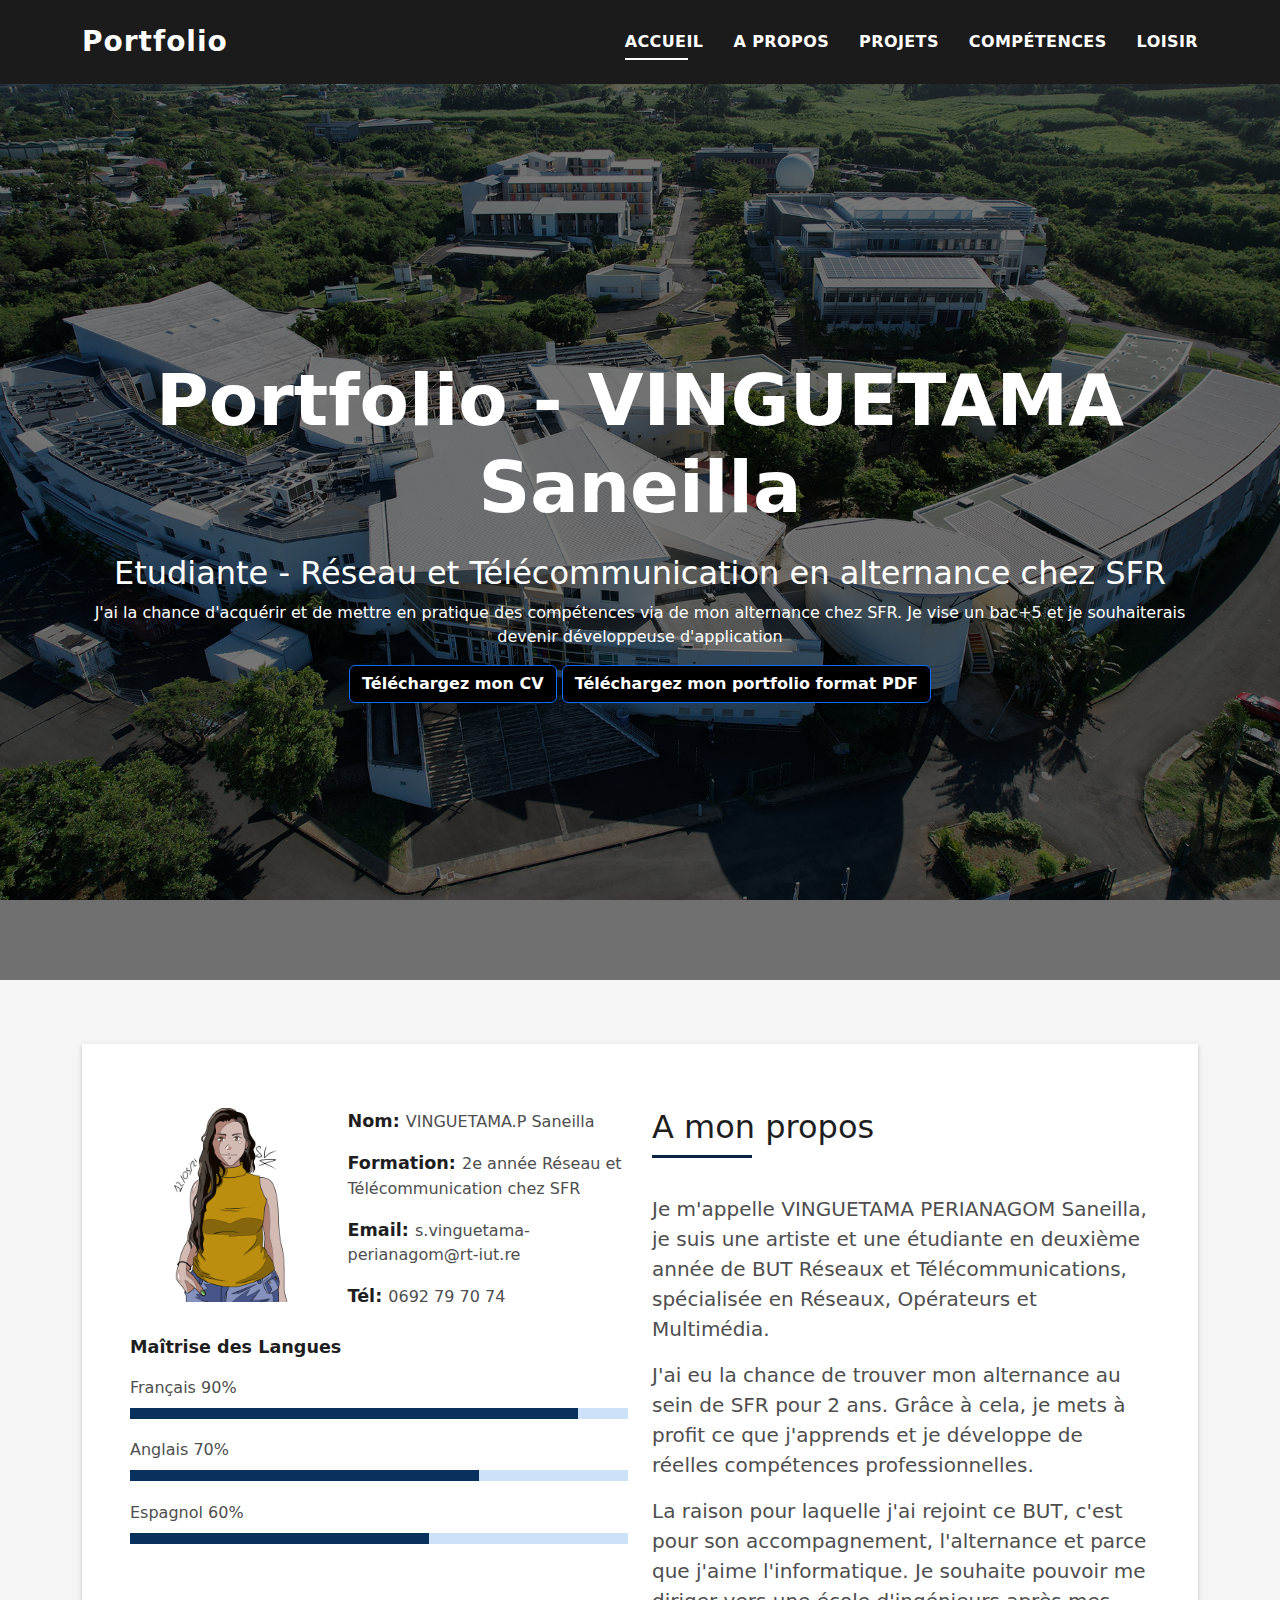
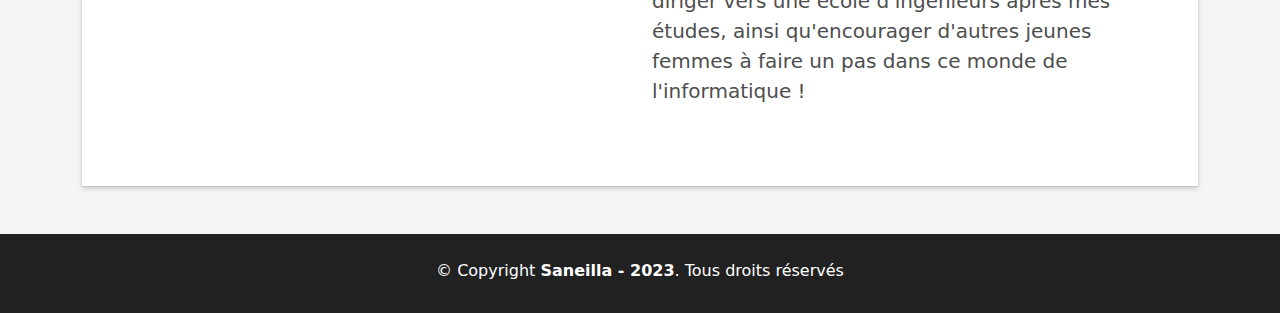
<file: index.html>
<!DOCTYPE html>
<html lang="en">

<head>
  <meta charset="utf-8">
  <meta content="width=device-width, initial-scale=1.0" name="viewport">

  <title>Portfolio</title>
  <meta content="" name="description">
  <meta content="" name="keywords">

  <link href="assets/img/favicon.png" rel="icon">
  <link href="assets/img/apple-touch-icon.png" rel="apple-touch-icon">

  <link href="assets/vendor/bootstrap/css/bootstrap.min.css" rel="stylesheet">
  <link href="assets/vendor/bootstrap-icons/bootstrap-icons.css" rel="stylesheet">
  <link href="assets/vendor/glightbox/css/glightbox.min.css" rel="stylesheet">
  <link href="assets/vendor/swiper/swiper-bundle.min.css" rel="stylesheet">


  <link href="assets/css/style.css" rel="stylesheet">

</head>

<body>

  <!-- ======= Header ======= -->
  <header id="header" class="fixed-top">
    <div class="container d-flex align-items-center justify-content-between">

      <h1 class="logo"><a href="index.html">Portfolio</a></h1>

      <nav id="navbar" class="navbar">
        <ul>
          <li><a class="nav-link scrollto active" href="#hero">Accueil</a></li>
          <li><a class="nav-link scrollto" href="#about">A Propos</a></li>
          <li><a class="nav-link scrollto " href="Projets.html">Projets</a></li>
          <li><a class="nav-link scrollto " href="compétences.html">Compétences</a></li>
          <li><a class="nav-link scrollto " href="portfolio-details/Passion.html">Loisir</a></li>
        </ul>
        <i class="bi bi-list mobile-nav-toggle"></i>
      </nav><!-- .navbar -->

    </div>
  </header><!-- End Header -->

  <div id="hero" class="hero route bg-image" style="background-image: url(assets/img/hero-bg.jpg);">
    <div class="overlay-itro"></div>
    <div class="hero-content display-table">
      <div class="table-cell">
        <div class="container">
          <h1 class="hero-title mb-4">Portfolio - VINGUETAMA Saneilla</h1>
          <h2 style="color: white;">Etudiante - Réseau et Télécommunication en alternance chez SFR</h2>
          <p>J'ai la chance d'acquérir et de mettre en pratique des compétences via de mon alternance chez SFR. Je vise un bac+5 et je souhaiterais devenir développeuse d'application</p>
          <a href="assets/CV-Saneilla.pdf" class="btn btn-primary" target="_blank" style="background-color: black; color: white; font-weight: bold;">Téléchargez mon CV</a>
          <a href="assets/Portfolio.pdf" class="btn btn-primary" target="_blank" style="background-color: black; color: white; font-weight: bold;">Téléchargez mon portfolio format PDF</a>
          
        </div>
      </div>
    </div>
  </div>
  <main id="main">

    <!-- ======= About Section ======= -->
    <section id="about" class="about-mf sect-pt4 route">
      <div class="container">
        <div class="row">
          <div class="col-sm-12">
            <div class="box-shadow-full">
              <div class="row">

                <div class="col-md-6">
                  <div class="row">
                    <div class="col-sm-6 col-md-5">
                      <div class="about-img">
                        <img src="assets/img/testimonial-2.jpg" class="img-fluid rounded b-shadow-a" alt="">
                      </div>
                    </div>
                    <div class="col-sm-6 col-md-7">
                      <div class="about-info">
                        <p><span class="title-s">Nom: </span> <span>VINGUETAMA.P Saneilla</span></p>
                        <p><span class="title-s">Formation: </span> <span>2e année Réseau et Télécommunication chez SFR</span></p>
                        <p><span class="title-s">Email: </span> <span>s.vinguetama-perianagom@rt-iut.re</span></p>
                        <p><span class="title-s">Tél: </span> <span>0692 79 70 74</span></p>
                      </div>
                    </div>
                  </div>
                  <div class="skill-mf">
                    <p class="title-s">Maîtrise des Langues</p>
                    <span>Français</span> <span class="pull-right">90%</span>
                    <div class="progress">
                      <div class="progress-bar" role="progressbar" style="width: 90%;" aria-valuenow="90" aria-valuemin="0" aria-valuemax="100"></div>
                    </div>
                    <span>Anglais</span> <span class="pull-right">70%</span>
                    <div class="progress">
                      <div class="progress-bar" role="progressbar" style="width: 70%" aria-valuenow="70" aria-valuemin="0" aria-valuemax="100"></div>
                    </div>
                    <span>Espagnol</span> <span class="pull-right">60%</span>
                    <div class="progress">
                      <div class="progress-bar" role="progressbar" style="width: 60%" aria-valuenow="60" aria-valuemin="0" aria-valuemax="100"></div>
                    </div>
                  </div>
                </div>


                <div class="col-md-6">
                  <div class="about-me pt-4 pt-md-0">
                    <div class="title-box-2">
                      <h5 class="title-left">
                        A mon propos
                      </h5>
                    </div>
                    <p class="lead">
                      Je m'appelle VINGUETAMA PERIANAGOM Saneilla, je suis une artiste et une étudiante en deuxième année de BUT Réseaux et Télécommunications, spécialisée en Réseaux, Opérateurs et Multimédia.
                  </p>
                  <p class="lead">
                      J'ai eu la chance de trouver mon alternance au sein de SFR pour 2 ans. Grâce à cela, je mets à profit ce que j'apprends et je développe de réelles compétences professionnelles.
                  </p>
                  <p class="lead">
                      La raison pour laquelle j'ai rejoint ce BUT, c'est pour son accompagnement, l'alternance et parce que j'aime l'informatique. Je souhaite pouvoir me diriger vers une école d'ingénieurs après mes études, ainsi qu'encourager d'autres jeunes femmes à faire un pas dans ce monde de l'informatique !
                  </p>
                  
                  </div>
                </div>
              </div>
            </div>
          </div>
        </div>
      </div>
    </section>

    <!-- ======= Footer ======= -->
    <footer>
        <div class="container">
          <div class="row">
            <div class="col-sm-12">
              <div class="copyright-box">
                <p class="copyright">&copy; Copyright <strong>Saneilla - 2023</strong>. Tous droits réservés</p>
              </div>
            </div>
          </div>
        </div>
      </footer><!-- End  Footer -->

</body>
</html>
</file>
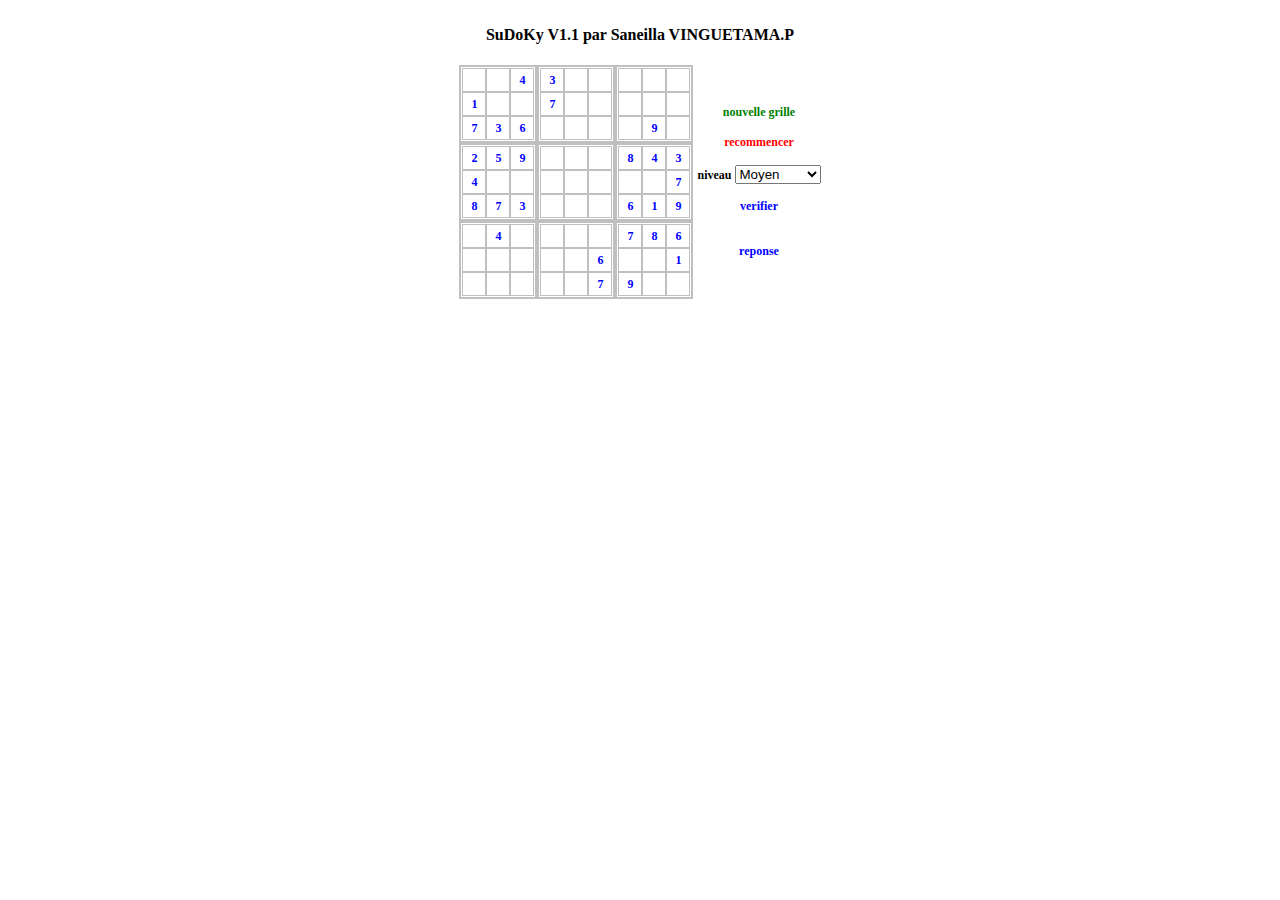
<file: Sudoku/old test/index.html>
<!DOCTYPE HTML>
<html>
<head>
    <meta charset="utf-8">
    <title>Rétro game - Sudoku</title>
    <style>
        .tabloInterieur{width:20px;height:20px;font-family:Tahoma;font-size:12px;color:black;text-align:center;border:1px #c0c0c0 solid;cursor:pointer;}
        .tabloInterieur b{color:blue;cursor:pointer;}
        .tabloExterieur{border:2px #c0c0c0 solid;text-align:center;}
        td{font-family:Tahoma;font-size:12px;}
        a{font-family:Tahoma;font-size:12px;text-decoration:none;}
    </style>

<script language="javascript">
    /*14 grilles possibles + remplacement des chiffres de 1-9 par d'autres chiffres ca fait beaucoup de combinaisons !!!*/
    var puzzles = new Array (
    "123745698459681732678392145269584371513267948784913526937412856826375194451869237",
    "126895374437621985958473126457983612193246578862517394269548731314769852785231649",
    "142685973936217458857394612329451867174862593568973241298534716745621389136789425",
    "158469372362587914794312658637215984259648173841973526726841593435796821189235467",
    "269548731314769852785231649126895374437621985958473126457983612193246578862517394",
    "362175948845963217179248635713296854458731629962584713439527681576184392821396457",
    "386751942574928361291364875614837529793245186528619743478293165659817432132456987",
    "418957632297643581563812794286571394354928716179436285723845169865139472941627358",
    "452371986618429573379865241734629815162845397598713624293148567754236981186957432",
    "531428679628579143749163825986217345214835967537496281792854163381796452654312978",
    "753896412196274538482153679385624971421759683967318245248567139365912847791834526",
    "872351946139264758654987321269587134843612975175439268418725693526391487793846512",
    "921437568583629174674158392283746195765912438419835267674319852251847396983526741",
    "954126783836759124172834956295431678371568492648297315849567312215983647763421589");
    
    var niveaux = /*nombre de chiffre  qui vont  apparaitre en fonction du niveau (affichage sym�trique, donc faire *2)*/
    {
    0 : 41, /*affiche tout (pour debuger et tester...)*/
    1 : 17, /*faible*/
    2 : 15, /*moyen*/
    3 : 13, /*difficile*/
    4 : 11, /*diabolique*/
    5 : 9 /* impossible*/
    };
    
    var grille,masque,chiffres,choixCase= null,grilleUser= new Array(81);
    
    /*retourne un chiffre entre min & max*/
    function aleatoire(min,maxi)
        {return (parseInt(Math.random()*1000)%(maxi-min+1)+min);}
    
    /*test si c'est un chiffre*/
    function isChiffre(nbre)
    {
    return (nbre!=null&&nbre>0&&nbre<=9);
    }
    /*creer un tableau 3x3*/
    /*grille= liste des chiffres, chiffres = chiffre de 1 � 9 ds le d�sordre, masque = code binaire des emplacement des chiffres, id = index du tableau, sub = tableau principale / sous tableau */
    function creerGrille3x3(grille,chiffres,masque,id,sub)
    {
    var htm="<table cellspacing=0 >";
    var x,y;
    for (y=0;y<3;y++)
    {
    htm+="<tr>";
    for (x=0;x<3;x++)
    {
    index = y*3+x;
    if (sub) 
     {
        htm+="<td class='tabloExterieur' >";
        htm+=creerGrille3x3(grille,chiffres,masque,index,false); /*recursif pour afficher les sous tableaux*/
        htm+="</td>";
     } else
     { 
     
     if (masque[id*9+index] == true) /*test binaire sur le masque*/
        {
        htm+="<td class='tabloInterieur'  ><b>"+chiffres[parseInt(grille.charAt(id*9+index))]+"</b></td>";
        grilleUser[id*9+index]=chiffres[parseInt(grille.charAt(id*9+index))];
        }	
        else
        {
        /*htm+= chiffres[parseInt(grille.charAt(id*9+index))];*/
        htm+= "<td class=\"tabloInterieur\" id='c_"+(id*9+index)+"' onmouseover=\"choix(this,0);\" onmouseout=\"choix(this,1);\" onclick=\"choix(this,2);\">";
        /*if (isChiffre(grilleUser[id*9+index]))*/
        htm+=isChiffre(grilleUser[id*9+index]) ? grilleUser[id*9+index] : "&nbsp;";
        htm+="</td>";
        }
     }
    }
    htm+="</tr>\n";
    }
    htm+="</table>";
    return htm;
    }
    
    /*changement du style au passage de la souris + selection de la case selectionn�e*/
    function choix(source,code)
    {
    if (code == 0) {source.style.background=(source == choixCase) ? '#c0ffc0':'yellow'}
    else if (code == 1){ source.style.background=(source == choixCase) ? '#c0ffc0':'';
    } else
    {
    if (choixCase!=null) {choixCase.style.background='';}
    choixCase=source;
    choix(source,0);
    }
    }
    
    /*retourne un chiffre qui n'appartient pas � la liste envoy� en param�tre*/
    function uniqueChiffre(list)
    {
    var nbr=aleatoire(1,9);
    for(var a=0;a<list.length;a++){
    if(list[a]==nbr){
    nbr=aleatoire(1,9);
    a=0;
    }
    }
    return nbr;
    }
    
    /*retourne les chiffres de 1 � 9 dans le desordre*/
    function chiffreDesordre()
    {
    liste=new Array("0");
    for(j=0;j<9;j++){
    nvx_chiffre=uniqueChiffre(liste);
    liste.push(nvx_chiffre);
    }
    return liste;
    }
    
    /*retourne un masque correspondant au niveau de difficult�*/
    function getMasque(nbmax)
    {
    var list = new Array(81);
    for (i=0;i<nbmax;i++)
    {
    x = aleatoire(0,40);
    while (list[x]==true)
    {
    x = aleatoire(0,40);
    }
    list[x]=true;
    }
    for (i = 0; i<40; i++)
    {
    if (list[39-i]==true) list[41+i] = true;
    }
    return list;
    }
    
    /*g�n�re la grille*/
    function creerGrille(niveau,nvx)
    {
    if (nvx)
    {
    grilleUser= new Array(81);
    grille = puzzles[aleatoire(0,13)];
    nbChiffre = niveaux[parseInt(niveau)];
    masque = getMasque(nbChiffre);
    chiffres = chiffreDesordre();
    choixCase=null;
    }
    html=creerGrille3x3(grille,chiffres,masque,0,true);
    document.getElementById("grille").innerHTML = html;
    }
    
    /*remise a z�ro de la grille*/
    function initGrille(code,msg)
    {
    grilleUser= new Array(81);
    if (!msg||confirm("Êtes-vous sur de vouloir réinitialiser la grille ?"))
        {creerGrille(document.getElementById('level').value,code);}
    }
    
    /*r�cup�re le code du clavier*/
    function toucher(e)
    {
    var key = window.event ? e.keyCode : e.which;
    supp = (key==32||key==46||key==96||key==8||key==48); /*supprime le chiffre (touches : espace,del,0 ou back)*/
    key -=(key<96)?48:96;
    
    if (key>=1&&key<=9||supp) 
        {
         if (choixCase==null)
            {alert("vous devez selectionner une case pour taper un chiffre");} else
            {		
            choixCase.innerHTML = supp ? "&nbsp;" : key;
            grilleUser[parseInt(choixCase.id.split("_")[1])]= supp ? "" : key;
            }
        }
    }
    
    /*verifie la grille*/
    function verif(code)
    {
    for (i=0;i<81;i++)
    {
    if (isChiffre(grilleUser[i])&&masque[i]!=true)
    if (code&&parseInt(chiffres[parseInt(grille.charAt(i))])!=grilleUser[i])
        {
         document.getElementById("c_"+i).style.color="red";
        } 
        else
        {
        document.getElementById("c_"+i).style.color="black";
        }
    }
    }
    
    /*Affiche les r�ponses de la grille*/
    function reponse(code)
    {
    for (i=0;i<81;i++)
    {
    if (masque[i]!=true)
    if (code&&!isChiffre(grilleUser[i])) 
        {
        document.getElementById("c_"+i).innerHTML=chiffres[parseInt(grille.charAt(i))];
        } else
        {
        document.getElementById("c_"+i).innerHTML=isChiffre(grilleUser[i])?grilleUser[i]:"&nbsp;";
        }
    }
    verif(code);
    }
    </script>

</head>

<body onkeydown="toucher(event);" onload="initGrille(true,false);">
    <br><center>
    <b>SuDoKy V1.1 par Saneilla VINGUETAMA.P</b><br><br>
    <table>
    <tr><td><div id="grille"></div></td><td align="center">
    <a href="#" onclick="javascript:initGrille(true,true);" style="color:green;"><b>nouvelle grille</b></a><br><br>
    <a href="#" onclick="javascript:initGrille(false,true);"  style="color:red;"><b>recommencer</b></a><br><br>
    <b>niveau</b> <select id='level' onchange="initGrille(true,true);" >
    <!--<option value='0'>Debug</option>-->
    <option value='1'>Faible</option>
    <option value='2' selected >Moyen</option>
    <option value='3'>Difficile</option>
    <option value='4'>Diabolique</option>
    <option value='5'>Impossible</option></select><br><br>
    <a href="#" onmouseover="javascript:verif(true);" onmouseout="javascript:verif(false);"  style="color:blue;"><b>verifier</b></a><br><br><br>
    <a href="#" onmouseover="javascript:reponse(true);" onmouseout="javascript:reponse(false);" style="color:blue;"><b>reponse</b></a><br>
    </td></tr></table>
    </center>
    </body>
</html>
</file>
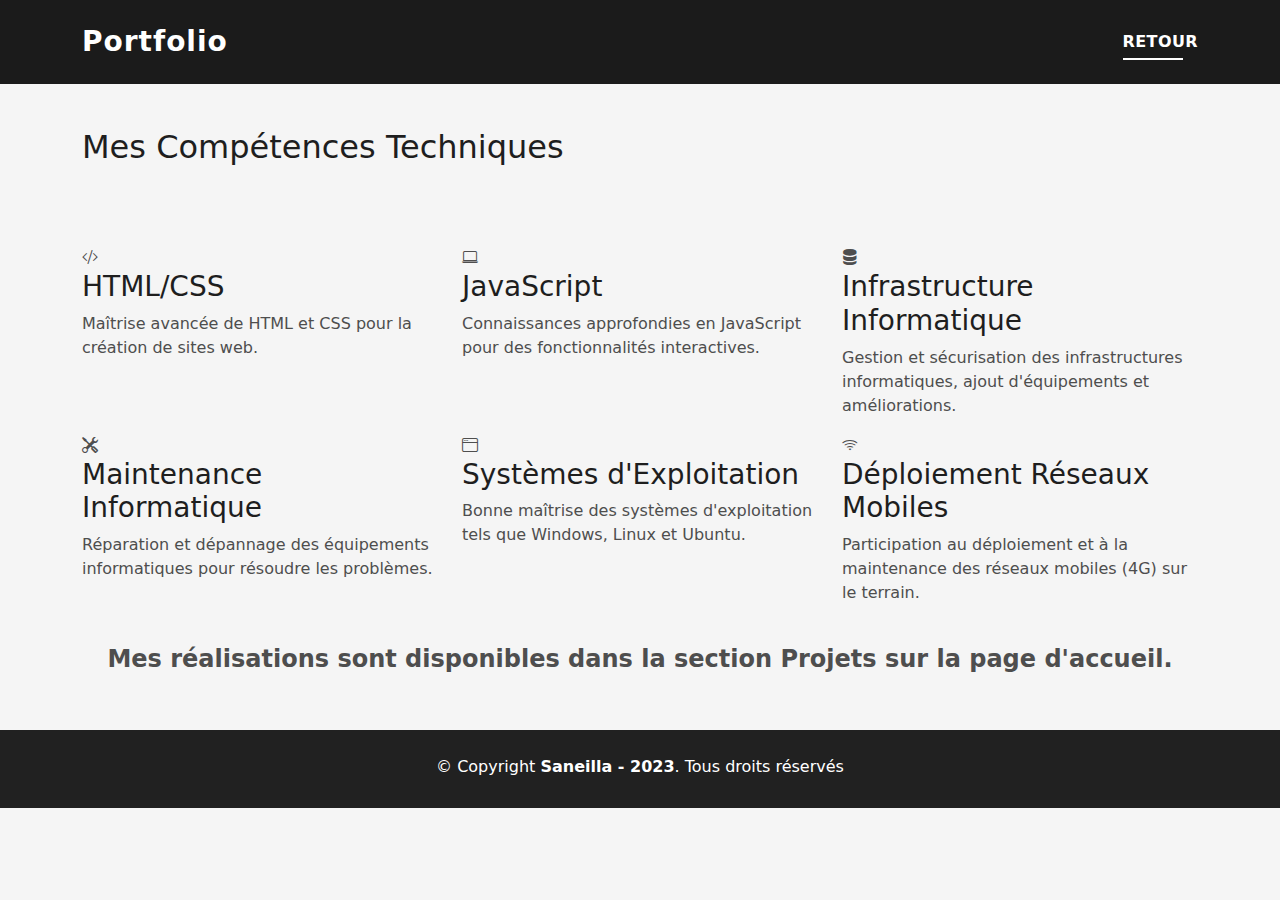
<file: compétences.html>
<!DOCTYPE html>
<html lang="en">

<head>
  <meta charset="utf-8">
  <meta name="viewport" content="width=device-width, initial-scale=1.0">
  <title>Mes Compétences - Portfolio</title>
  <meta name="description" content="">
  <meta name="keywords" content="">

  <!-- Favicon -->
  <link rel="icon" href="assets/img/favicon.png">
  <link rel="apple-touch-icon" href="assets/img/apple-touch-icon.png">

  <!-- CSS Libraries -->
  <link href="assets/vendor/bootstrap/css/bootstrap.min.css" rel="stylesheet">
  <link href="assets/vendor/bootstrap-icons/bootstrap-icons.css" rel="stylesheet">
  <link href="assets/vendor/glightbox/css/glightbox.min.css" rel="stylesheet">
  <link href="assets/vendor/swiper/swiper-bundle.min.css" rel="stylesheet">

  <!-- Custom CSS -->
  <link href="assets/css/style.css" rel="stylesheet">
</head>

<body>

  <!-- Header -->
  <header id="header" class="fixed-top">
    <div class="container d-flex align-items-center justify-content-between">
      <h1 class="logo"><a href="index.html">Portfolio</a></h1>
      <nav id="navbar" class="navbar">
        <ul>
          <li><a class="nav-link scrollto active" href="index.html">Retour</a></li>
        </ul>
        <i class="bi bi-list mobile-nav-toggle"></i>
      </nav>
    </div>
  </header><!-- End Header -->
  <br>
  <br>
  <!-- Compétences Section -->
  <section id="competences" class="section">
    <div class="container">
      <div class="row">
        <div class="col-lg-12">
          <h2 class="section-title">Mes Compétences Techniques</h2>
        </div>
      </div>
      <br>
      <br>
      <br>
      <div class="row">
        <div class="col-lg-4 col-md-6">
          <div class="icon-box">
            <i class="bi bi-code-slash"></i>
            <h3>HTML/CSS</h3>
            <p>Maîtrise avancée de HTML et CSS pour la création de sites web.</p>
          </div>
        </div>
        <div class="col-lg-4 col-md-6">
          <div class="icon-box">
            <i class="bi bi-laptop"></i>
            <h3>JavaScript</h3>
            <p>Connaissances approfondies en JavaScript pour des fonctionnalités interactives.</p>
          </div>
        </div>
        <div class="col-lg-4 col-md-6">
          <div class="icon-box">
            <i class="bi bi-server"></i>
            <h3>Infrastructure Informatique</h3>
            <p>Gestion et sécurisation des infrastructures informatiques, ajout d'équipements et améliorations.</p>
          </div>
        </div>
        <div class="col-lg-4 col-md-6">
          <div class="icon-box">
            <i class="bi bi-tools"></i>
            <h3>Maintenance Informatique</h3>
            <p>Réparation et dépannage des équipements informatiques pour résoudre les problèmes.</p>
          </div>
        </div>
        <div class="col-lg-4 col-md-6">
          <div class="icon-box">
            <i class="bi bi-window"></i>
            <h3>Systèmes d'Exploitation</h3>
            <p>Bonne maîtrise des systèmes d'exploitation tels que Windows, Linux et Ubuntu.</p>
          </div>
        </div>
        <div class="col-lg-4 col-md-6">
          <div class="icon-box">
            <i class="bi bi-wifi"></i>
            <h3>Déploiement Réseaux Mobiles</h3>
            <p>Participation au déploiement et à la maintenance des réseaux mobiles (4G) sur le terrain.</p>
          </div>
        </div>
      </div>
      <br>
      
      <p class="text-center h4"><strong>Mes réalisations sont disponibles dans la section Projets sur la page d'accueil.</strong></p>
    </div>
  </section><!-- End Compétences Section -->
  <br>
  <br>
<!-- ======= Footer ======= -->
<footer>
    <div class="container">
      <div class="row">
        <div class="col-sm-12">
          <div class="copyright-box">
            <p class="copyright">&copy; Copyright <strong>Saneilla - 2023</strong>. Tous droits réservés</p>
          </div>
        </div>
      </div>
    </div>
  </footer><!-- End  Footer -->
  <!-- JavaScript Libraries -->
  <script src="assets/vendor/bootstrap/js/bootstrap.bundle.min.js"></script>
  <script src="assets/vendor/glightbox/js/glightbox.min.js"></script>
  <script src="assets/vendor/swiper/swiper-bundle.min.js"></script>

  <!-- Main JS File -->
  <script src="assets/js/main.js"></script>

</body>

</html>
</file>
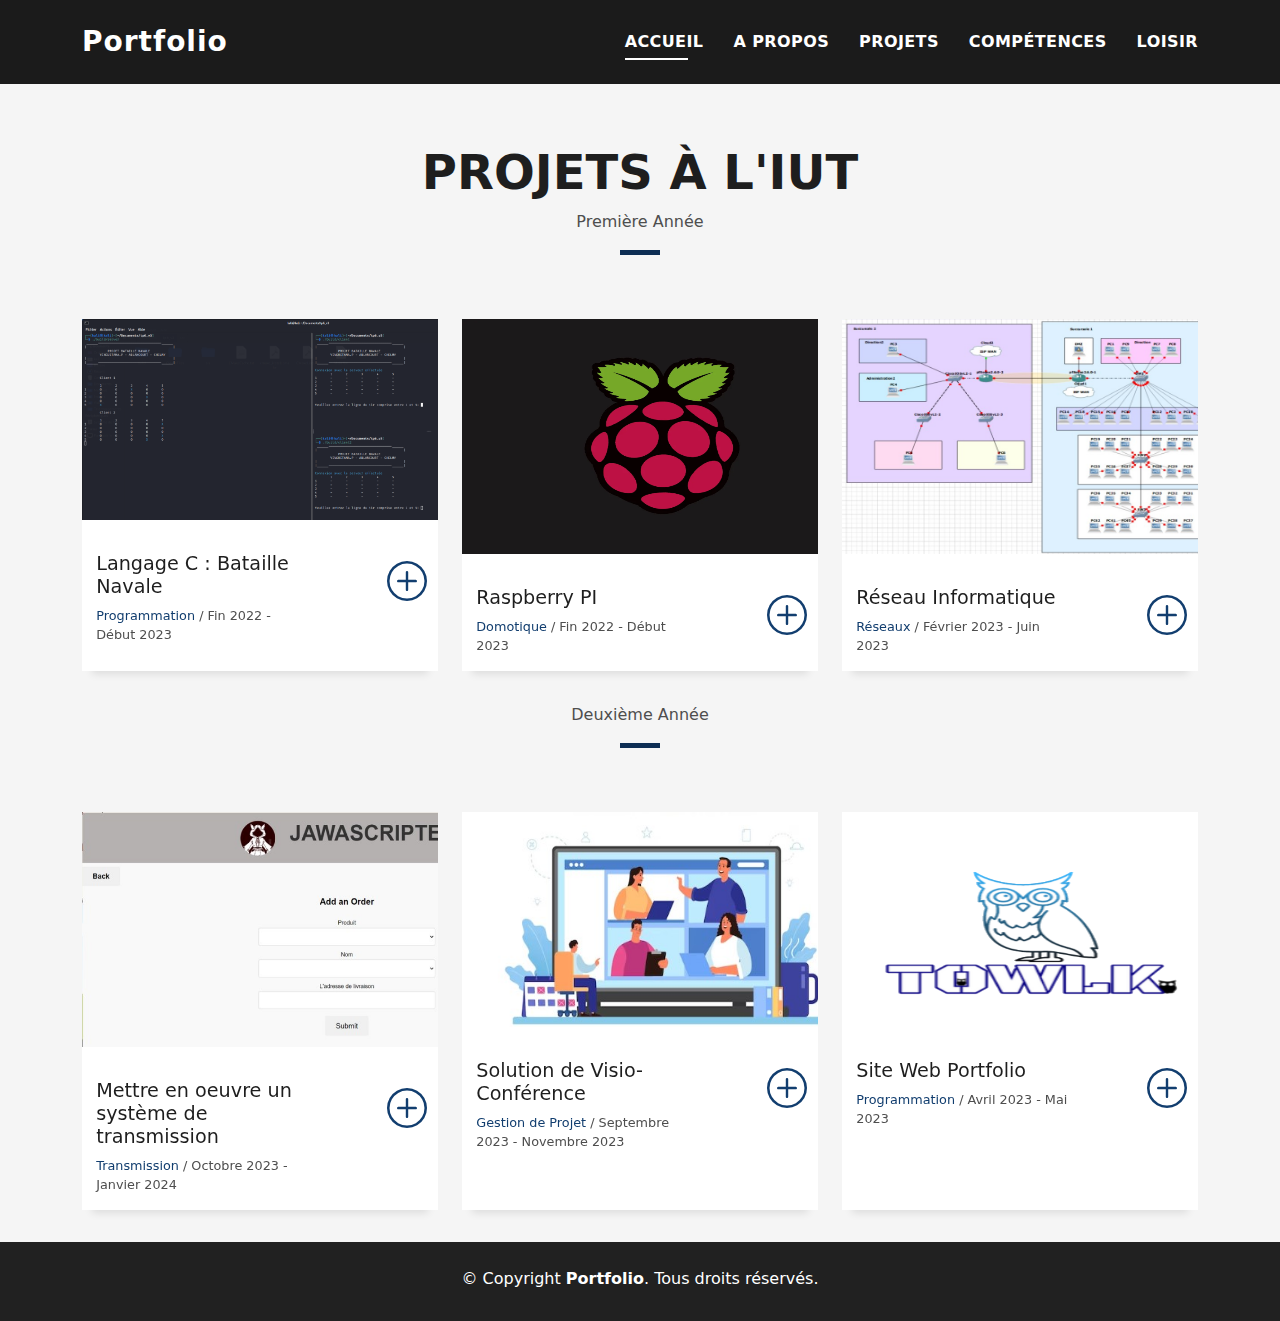
<file: Projets.html>
<!DOCTYPE html>
<html lang="en">

<head>
  <meta charset="utf-8">
  <meta content="width=device-width, initial-scale=1.0" name="viewport">

  <title>Portfolio</title>
  <meta content="" name="description">
  <meta content="" name="keywords">

  <link href="assets/img/favicon.png" rel="icon">
  <link href="assets/img/apple-touch-icon.png" rel="apple-touch-icon">

  <link href="assets/vendor/bootstrap/css/bootstrap.min.css" rel="stylesheet">
  <link href="assets/vendor/bootstrap-icons/bootstrap-icons.css" rel="stylesheet">
  <link href="assets/vendor/glightbox/css/glightbox.min.css" rel="stylesheet">
  <link href="assets/vendor/swiper/swiper-bundle.min.css" rel="stylesheet">


  <link href="assets/css/style.css" rel="stylesheet">

</head>

<body>

    <!-- ======= Header ======= -->
    <header id="header" class="fixed-top">
      <div class="container d-flex align-items-center justify-content-between">
  
        <h1 class="logo"><a href="index.html">Portfolio</a></h1>
  
        <nav id="navbar" class="navbar">
          <ul>
            <li><a class="nav-link scrollto active" href="index.html">Accueil</a></li>
            <li><a class="nav-link scrollto" href="#about">A Propos</a></li>
            <li><a class="nav-link scrollto" href="Projets.html">Projets</a></li>
            <li><a class="nav-link scrollto" href="compétences.html">Compétences</a></li>
            <li><a class="nav-link scrollto" href="portfolio-details/Passion.html">Loisir</a></li>
          </ul>
          <i class="bi bi-list mobile-nav-toggle"></i>
        </nav><!-- .navbar -->
  
      </div>
    </header><!-- End Header -->


    <!-- ======= WORK Section ======= -->
    <section id="work" class="portfolio-mf sect-pt4 route">
        <div class="container">
            <div class="row">
                <div class="col-sm-12">
                    <div class="title-box text-center">
                        <h3 class="title-a">
                            Projets à l'IUT
                        </h3>
                        <p class="subtitle-a">
                            Première Année
                        </p>
                        <div class="line-mf"></div>
                    </div>
                </div>
            </div>
            <div class="row">
                <div class="col-md-4">
                    <div class="work-box">
                        <!-- Updated to link to the project detail page -->
                        <a href="portfolio-details/portfolio-details1.html">
                            <div class="work-img">
                                <img src="assets/img/work-1.jpg" alt="" class="img-fluid">
                            </div>
                        </a>
                        <div class="work-content">
                            <div class="row">
                                <div class="col-sm-8">
                                    <h2 class="w-title">Langage C : Bataille Navale</h2>
                                    <div class="w-more">
                                        <span class="w-ctegory">Programmation</span> / <span class="w-date">Fin 2022 - Début 2023</span>
                                    </div>
                                </div>
                                <div class="col-sm-4">
                                    <div class="w-like">
                                        <a href="portfolio-details/portfolio-details1.html"> <span class="bi bi-plus-circle"></span></a>
                                    </div>
                                </div>
                            </div>
                        </div>
                    </div>
                </div>


                <div class="col-md-4">
                    <div class="work-box">
                        <!-- Updated to link to the project detail page -->
                        <a href="portfolio-details/portfolio-details2.html">
                            <div class="work-img">
                                <img class="test mx-auto d-block" src="assets/img/work-2.jpg" style="width: 400px; height: 235px;" class="img-fluid">
                            </div>
                        </a>
                        <div class="work-content">
                            <div class="row">
                                <div class="col-sm-8">
                                    <h2 class="w-title">Raspberry PI</h2>
                                    <div class="w-more">
                                        <span class="w-ctegory">Domotique</span> / <span class="w-date">Fin 2022 - Début 2023</span>
                                    </div>
                                </div>
                                <div class="col-sm-4">
                                    <div class="w-like">
                                        <a href="portfolio-details/portfolio-details2.html"> <span class="bi bi-plus-circle"></span></a>
                                    </div>
                                </div>
                            </div>
                        </div>
                    </div>
                </div>

                <div class="col-md-4">
                    <div class="work-box">
                        <!-- Updated to link to the project detail page -->
                        <a href="portfolio-details/portfolio-details3.html">
                            <div class="work-img">
                                <img class="test mx-auto d-block" src="assets/img/work-3.jpg" style="width: 400px; height: 235px;" class="img-fluid">
                            </div>
                        </a>
                        <div class="work-content">
                            <div class="row">
                                <div class="col-sm-8">
                                    <h2 class="w-title">Réseau Informatique</h2>
                                    <div class="w-more">
                                        <span class="w-ctegory">Réseaux</span> / <span class="w-date">Février 2023 - Juin 2023</span>
                                    </div>
                                </div>
                                <div class="col-sm-4">
                                    <div class="w-like">
                                        <a href="portfolio-details/portfolio-details3.html"> <span class="bi bi-plus-circle"></span></a>
                                    </div>
                                </div>
                            </div>
                        </div>
                    </div>
                </div>
                <div class="container">
                    <div class="row">
                        <div class="col-sm-12">
                            <div class="title-box text-center">
                                <p class="subtitle-a">
                                    Deuxième Année
                                </p>
                                <div class="line-mf"></div>
                            </div>
                        </div>
                    </div>
                </div>

                <div class="col-md-4">
                    <div class="work-box">
                        <!-- Updated to link to the project detail page -->
                        <a href="portfolio-details/portfolio-details4.html">
                            <div class="work-img">
                                <img class="test mx-auto d-block" src="assets/img/work-4.jpg" style="width: 400px; height: 235px;" class="img-fluid">
                            </div>
                        </a>
                        <div class="work-content">
                            <div class="row">
                                <div class="col-sm-8">
                                    <h2 class="w-title">Mettre en oeuvre un système de transmission</h2>
                                    <div class="w-more">
                                        <span class="w-ctegory">Transmission</span> / <span class="w-date">Octobre 2023 - Janvier 2024</span>
                                    </div>
                                </div>
                                <div class="col-sm-4">
                                    <div class="w-like">
                                        <a href="portfolio-details/portfolio-details4.html"> <span class="bi bi-plus-circle"></span></a>
                                    </div>
                                </div>
                            </div>
                        </div>
                    </div>
                </div>

                <div class="col-md-4">
                    <div class="work-box">
                        <!-- Updated to link to the project detail page -->
                        <a href="portfolio-details/portfolio-details5.html">
                            <div class="work-img">
                                <img class="test mx-auto d-block" src="assets/img/work-5.jpg" style="width: 400px; height: 215px;" class="img-fluid">
                            </div>
                        </a>
                        <div class="work-content">
                            <div class="row">
                                <div class="col-sm-8">
                                    <h2 class="w-title">Solution de Visio-Conférence</h2>
                                    <div class="w-more">
                                        <span class="w-ctegory">Gestion de Projet</span> / <span class="w-date">Septembre 2023 - Novembre 2023</span>
                                    </div>
                                </div>
                                <div class="col-sm-4">
                                    <div class="w-like">
                                        <a href="portfolio-details/portfolio-details5.html"> <span class="bi bi-plus-circle"></span></a>
                                    </div>
                                </div>
                            </div>
                        </div>
                    </div>
                </div>

                <div class="col-md-4">
                    <div class="work-box">
                        <!-- Updated to link to the project detail page -->
                        <a href="portfolio-details/portfolio-details6.html">
                            <div class="work-img">
                                <img class="test mx-auto d-block" src="assets/img/work-6.jpg" style="width: 400px; height: 215px;" class="img-fluid">
                            </div>
                        </a>
                        <div class="work-content">
                            <div class="row">
                                <div class="col-sm-8">
                                    <h2 class="w-title">Site Web Portfolio</h2>
                                    <div class="w-more">
                                        <span class="w-ctegory">Programmation</span> / <span class="w-date">Avril 2023 - Mai 2023</span>
                                    </div>
                                </div>
                                <div class="col-sm-4">
                                    <div class="w-like">
                                        <a href="portfolio-details/portfolio-details6.html"> <span class="bi bi-plus-circle"></span></a>
                                    </div>
                                </div>
                            </div>
                        </div>
                    </div>
                </div>

                
    </section><!-- End Portfolio Section -->


  <footer>
    <div class="container">
      <div class="row">
        <div class="col-sm-12">
          <div class="copyright-box">
            <p class="copyright">&copy; Copyright <strong>Portfolio</strong>. Tous droits réservés.</p>
          </div>
        </div>
      </div>
    </div>
  </footer><!-- End  Footer -->

  <a href="#" class="back-to-top d-flex align-items-center justify-content-center"><i class="bi bi-arrow-up-short"></i></a>

  <!-- Vendor JS Files -->
  <script src="assets/vendor/bootstrap/js/bootstrap.bundle.min.js"></script>
  <script src="assets/vendor/glightbox/js/glightbox.min.js"></script>
  <script src="assets/vendor/swiper/swiper-bundle.min.js"></script>
  <script src="assets/vendor/php-email-form/validate.js"></script>

  <!-- Template Main JS File -->
  <script src="assets/js/main.js"></script>

</body>

</html>
</file>
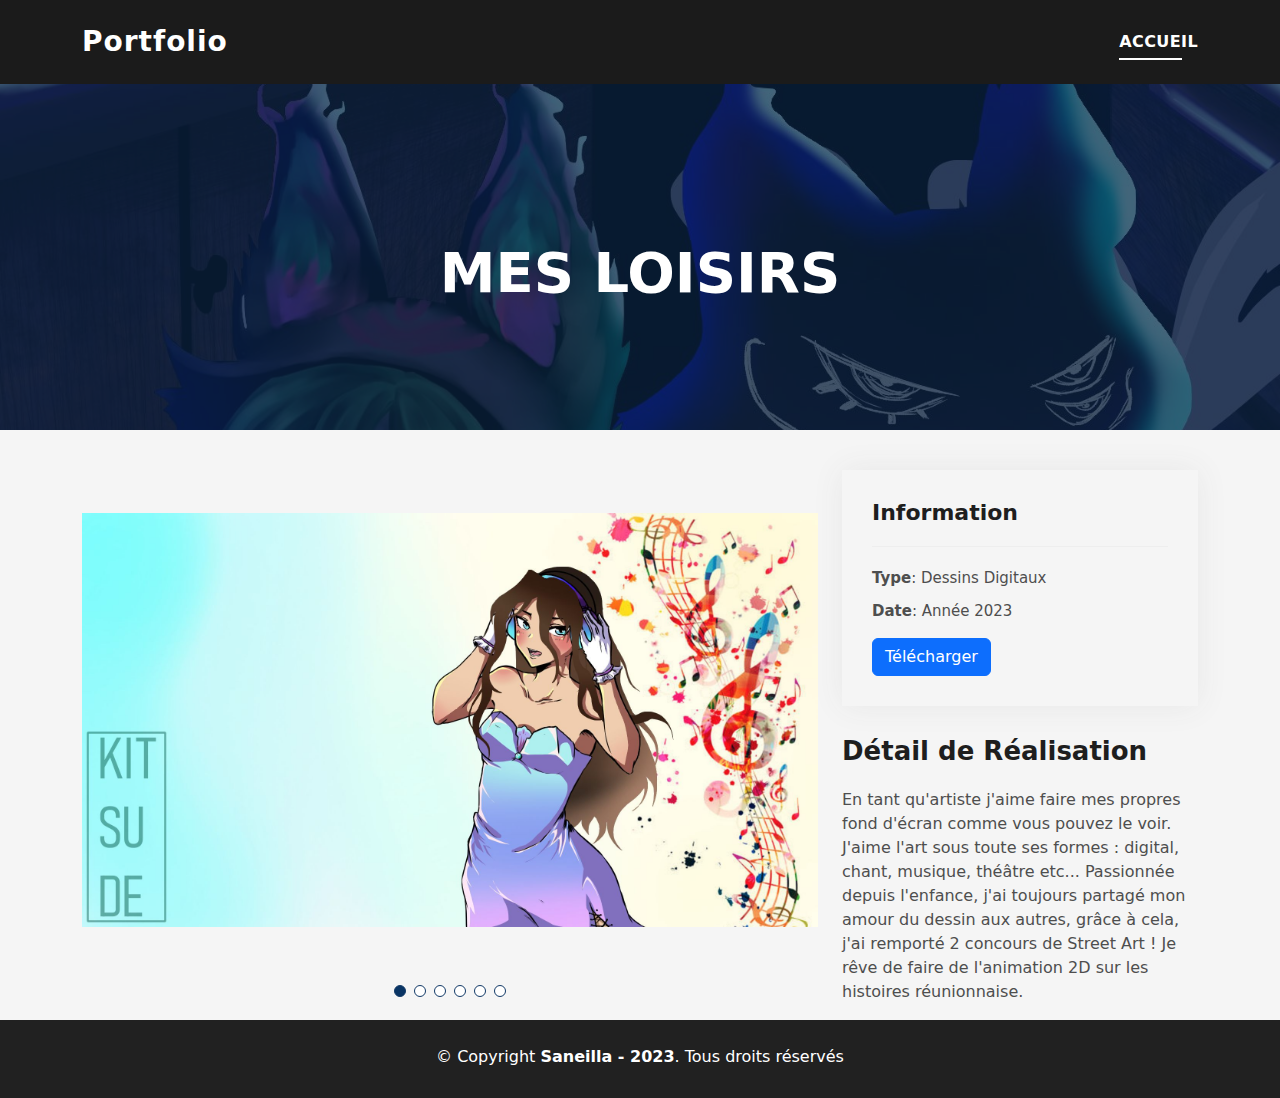
<file: portfolio-details/Passion.html>
<!DOCTYPE html>
<html lang="en">

<head>
  <meta charset="utf-8">
  <meta content="width=device-width, initial-scale=1.0" name="viewport">

  <title>Portfolio</title>
  <meta content="" name="description">
  <meta content="" name="keywords">

  <link href="../assets/img/favicon.png" rel="icon">
  <link href="../assets/img/apple-touch-icon.png" rel="apple-touch-icon">

  <link href="../assets/vendor/bootstrap/css/bootstrap.min.css" rel="stylesheet">
  <link href="../assets/vendor/bootstrap-icons/bootstrap-icons.css" rel="stylesheet">
  <link href="../assets/vendor/glightbox/css/glightbox.min.css" rel="stylesheet">
  <link href="../assets/vendor/swiper/swiper-bundle.min.css" rel="stylesheet">


  <link href="../assets/css/style.css" rel="stylesheet">

</head>

<body>

  <!-- ======= Header ======= -->
  <header id="header" class="fixed-top">
    <div class="container d-flex align-items-center justify-content-between">

      <h1 class="logo"><a href="../index.html">Portfolio</a></h1>

      <nav id="navbar" class="navbar">
        <ul>
          <li><a class="nav-link scrollto active" href="../index.html">Accueil</a></li>

        </ul>
        <i class="bi bi-list mobile-nav-toggle"></i>
      </nav><!-- .navbar -->

    </div>
  </header><!-- End Header -->


  <div class="hero hero-single route bg-image" style="background-image: url(../assets/img/overlay-bg1.jpg)">
    <div class="overlay-mf"></div>
    <div class="hero-content display-table">
      <div class="table-cell">
        <div class="container">
          <h2 class="hero-title mb-4">Mes Loisirs</h2>
        </div>
      </div>
    </div>
  </div>

  <main id="main">

    <!-- ======= Portfolio Details Section ======= -->
    <section id="portfolio-details" class="portfolio-details">
      <div class="container">

        <div class="row gy-4">

          <div class="col-lg-8">
            <div class="portfolio-details-slider swiper">
              <div class="swiper-wrapper align-items-center">

                <div class="swiper-slide">
                  <img  class="test mx-auto d-block" src="../assets/img/1.jpg" >
                </div>

                <div class="swiper-slide">
                  <img  class="test mx-auto d-block" src="../assets/img/2.png">
                </div>

                <div class="swiper-slide">
                  <img  class="test mx-auto d-block" src="../assets/img/3.jpg">
                </div>

                <div class="swiper-slide">
                  <img  class="test mx-auto d-block" src="../assets/img/4.png" style="height: 500px; width: auto;">
                </div>

                <div class="swiper-slide">
                  <img  class="test mx-auto d-block" src="../assets/img/5.jpg" style="height: 500px; width: auto;">
                </div>

                <div class="swiper-slide">
                  <img  class="test mx-auto d-block" src="../assets/img/6.jpg" style="height: 500px; width: auto;">
                </div>

              </div>
              <div class="swiper-pagination"></div>
            </div>
          </div>

          <div class="col-lg-4">
            <div class="portfolio-info">
              <h3>Information</h3>
              <ul>
                <li><strong>Type</strong>: Dessins Digitaux</li>
                <li><strong>Date</strong>: Année 2023</li>
              </ul>
              <a href="../assets/img/BOOK.pdf" class="btn btn-primary" download>Télécharger</a>
            </div>
            <div class="portfolio-description">
              <h2>Détail de Réalisation</h2>
              <p>
              En tant qu'artiste j'aime faire mes propres fond d'écran comme vous pouvez le voir.
              <br>
              J'aime l'art sous toute ses formes : digital, chant, musique, théâtre etc... 
              Passionnée depuis l'enfance, j'ai toujours partagé mon amour du dessin aux autres, grâce à cela, j'ai remporté 2 concours
              de Street Art ! Je rêve de faire de l'animation 2D sur les histoires réunionnaise.
              </p>
            </div>
          </div>

        </div>

      </div>
    </section><!-- End Portfolio Details Section -->

  </main><!-- End #main -->

  <!-- ======= Footer ======= -->
  <footer>
    <div class="container">
      <div class="row">
        <div class="col-sm-12">
          <div class="copyright-box">
            <p class="copyright">&copy; Copyright <strong>Saneilla - 2023</strong>. Tous droits réservés</p>
          </div>
        </div>
      </div>
    </div>
  </footer><!-- End  Footer -->

  <div id="preloader"></div>
  <a href="#" class="back-to-top d-flex align-items-center justify-content-center"><i class="bi bi-arrow-up-short"></i></a>

  <!-- Vendor JS Files -->
  <script src="../assets/vendor/purecounter/purecounter_vanilla.js"></script>
  <script src="../assets/vendor/bootstrap/js/bootstrap.bundle.min.js"></script>
  <script src="../assets/vendor/glightbox/js/glightbox.min.js"></script>
  <script src="../assets/vendor/swiper/swiper-bundle.min.js"></script>
  <script src="../assets/vendor/typed.js/typed.umd.js"></script>
  <script src="../assets/vendor/php-email-form/validate.js"></script>

  <!-- Template Main JS File -->
  <script src="../assets/js/main.js"></script>

</body>

</html>
</file>
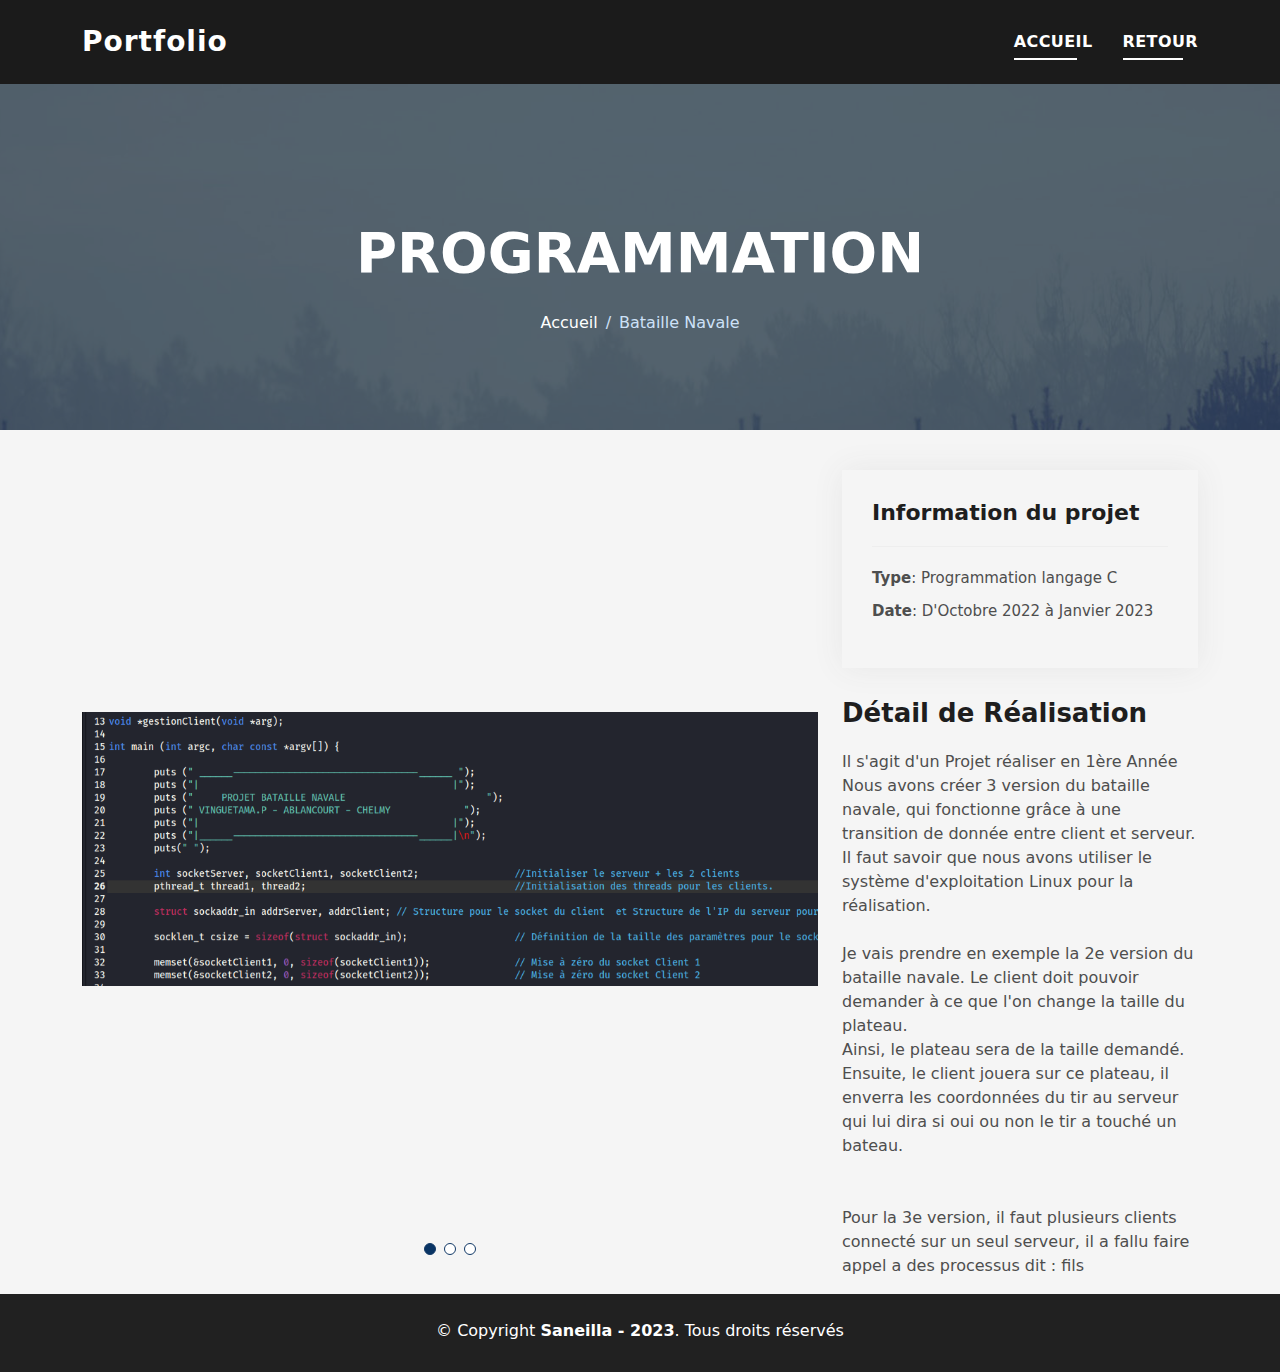
<file: portfolio-details/portfolio-details1.html>
<!DOCTYPE html>
<html lang="en">

<head>
  <meta charset="utf-8">
  <meta content="width=device-width, initial-scale=1.0" name="viewport">

  <title>Portfolio</title>
  <meta content="" name="description">
  <meta content="" name="keywords">

  <link href="../assets/img/favicon.png" rel="icon">
  <link href="../assets/img/apple-touch-icon.png" rel="apple-touch-icon">

  <link href="../assets/vendor/bootstrap/css/bootstrap.min.css" rel="stylesheet">
  <link href="../assets/vendor/bootstrap-icons/bootstrap-icons.css" rel="stylesheet">
  <link href="../assets/vendor/glightbox/css/glightbox.min.css" rel="stylesheet">
  <link href="../assets/vendor/swiper/swiper-bundle.min.css" rel="stylesheet">


  <link href="../assets/css/style.css" rel="stylesheet">

</head>

<body>

  <!-- ======= Header ======= -->
  <header id="header" class="fixed-top">
    <div class="container d-flex align-items-center justify-content-between">

      <h1 class="logo"><a href="../index.html">Portfolio</a></h1>

      <nav id="navbar" class="navbar">
        <ul>
          <li><a class="nav-link scrollto active" href="../index.html">Accueil</a></li>
          <li><a class="nav-link scrollto active" href="../Projets.html">Retour</a></li>
        </ul>
        <i class="bi bi-list mobile-nav-toggle"></i>
      </nav><!-- .navbar -->

      

    </div>
  </header><!-- End Header -->

  <div class="hero hero-single route bg-image" style="background-image: url(../assets/img/overlay-bg.jpg)">
    <div class="overlay-mf"></div>
    <div class="hero-content display-table">
      <div class="table-cell">
        <div class="container">
          <h2 class="hero-title mb-4">Programmation</h2>
          <ol class="breadcrumb d-flex justify-content-center">
            <li class="breadcrumb-item">
              <a href="../index.html">Accueil</a>
            </li>
            <li class="breadcrumb-item active">Bataille Navale</li>
          </ol>
        </div>
      </div>
    </div>
  </div>

  <main id="main">

    <!-- ======= Portfolio Details Section ======= -->
    <section id="portfolio-details" class="portfolio-details">
      <div class="container">

        <div class="row gy-4">

          <div class="col-lg-8">
            <div class="portfolio-details-slider swiper">
              <div class="swiper-wrapper align-items-center">

                <div class="swiper-slide">
                  <img  class="test mx-auto d-block" src="../assets/img/portfolio-details-1.jpg" style="width: 800px ;height: auto;">
                </div>

                <div class="swiper-slide">
                  <img  class="test mx-auto d-block" src="../assets/img/portfolio-details-2.jpg" style="width: auto;height: auto;">
                </div>

                <div class="swiper-slide">
                  <img  class="test mx-auto d-block" src="../assets/img/portfolio-details-3.jpg" style="width: auto;height: auto;">
                </div>

              </div>
              <div class="swiper-pagination"></div>
            </div>
          </div>

          <div class="col-lg-4">
            <div class="portfolio-info">
              <h3>Information du projet</h3>
              <ul>
                <li><strong>Type</strong>: Programmation langage C</li>
                <li><strong>Date</strong>: D'Octobre 2022 à Janvier 2023</li>
              </ul>
            </div>
            <div class="portfolio-description">
              <h2>Détail de Réalisation</h2>
              <p>
                Il s'agit d'un Projet réaliser en 1ère Année
                Nous avons créer 3 version du bataille navale, qui fonctionne grâce à une transition de donnée entre client et serveur.
                Il faut savoir que nous avons utiliser le système d'exploitation Linux pour la réalisation.
                <br>
                <br>Je vais prendre en exemple la 2e version du bataille navale. Le client doit pouvoir demander à ce que l'on change la taille du plateau. <br>
                Ainsi, le plateau sera de la taille demandé. Ensuite, le client jouera sur ce plateau, 
                il enverra les coordonnées du tir au serveur qui lui dira si oui ou non le tir a touché un bateau. <br>
                <br><br>
                Pour la 3e version, il faut plusieurs clients connecté sur un seul serveur, il a fallu faire appel a des processus dit : fils
              </p>
            </div>
          </div>

        </div>

      </div>
    </section><!-- End Portfolio Details Section -->

  </main><!-- End #main -->

  <!-- ======= Footer ======= -->
  <footer>
    <div class="container">
      <div class="row">
        <div class="col-sm-12">
          <div class="copyright-box">
            <p class="copyright">&copy; Copyright <strong>Saneilla - 2023</strong>. Tous droits réservés</p>
          </div>
        </div>
      </div>
    </div>
  </footer><!-- End  Footer -->

  <div id="preloader"></div>
  <a href="#" class="back-to-top d-flex align-items-center justify-content-center"><i class="bi bi-arrow-up-short"></i></a>

  <!-- Vendor JS Files -->
  <script src="../assets/vendor/purecounter/purecounter_vanilla.js"></script>
  <script src="../assets/vendor/bootstrap/js/bootstrap.bundle.min.js"></script>
  <script src="../assets/vendor/glightbox/js/glightbox.min.js"></script>
  <script src="../assets/vendor/swiper/swiper-bundle.min.js"></script>
  <script src="../assets/vendor/typed.js/typed.umd.js"></script>
  <script src="../assets/vendor/php-email-form/validate.js"></script>

  <!-- Template Main JS File -->
  <script src="../assets/js/main.js"></script>

</body>

</html>
</file>
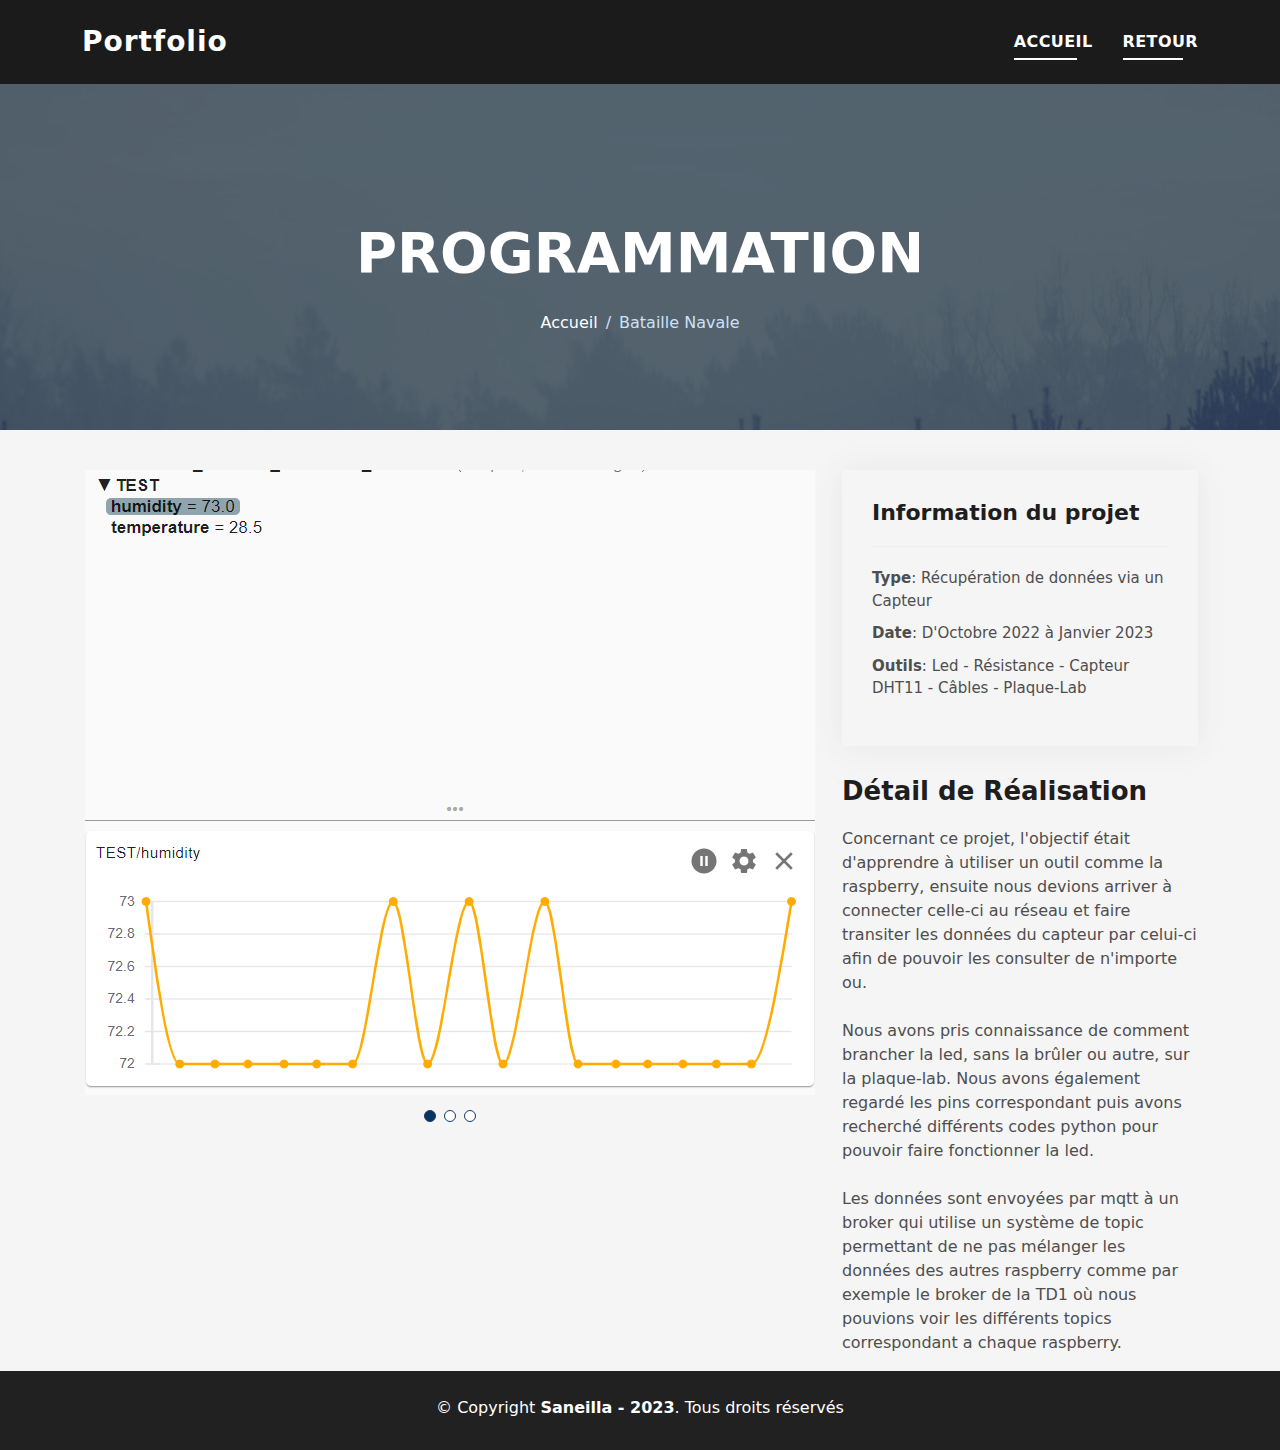
<file: portfolio-details/portfolio-details2.html>
<!DOCTYPE html>
<html lang="en">

<head>
  <meta charset="utf-8">
  <meta content="width=device-width, initial-scale=1.0" name="viewport">

  <title>Portfolio</title>
  <meta content="" name="description">
  <meta content="" name="keywords">

  <link href="../assets/img/favicon.png" rel="icon">
  <link href="../assets/img/apple-touch-icon.png" rel="apple-touch-icon">

  <link href="../assets/vendor/bootstrap/css/bootstrap.min.css" rel="stylesheet">
  <link href="../assets/vendor/bootstrap-icons/bootstrap-icons.css" rel="stylesheet">
  <link href="../assets/vendor/glightbox/css/glightbox.min.css" rel="stylesheet">
  <link href="../assets/vendor/swiper/swiper-bundle.min.css" rel="stylesheet">


  <link href="../assets/css/style.css" rel="stylesheet">

</head>

<body>

  <!-- ======= Header ======= -->
  <header id="header" class="fixed-top">
    <div class="container d-flex align-items-center justify-content-between">

      <h1 class="logo"><a href="../index.html">Portfolio</a></h1>

      <nav id="navbar" class="navbar">
        <ul>
          <li><a class="nav-link scrollto active" href="../index.html">Accueil</a></li>
          <li><a class="nav-link scrollto active" href="../Projets.html">Retour</a></li>

        </ul>
        <i class="bi bi-list mobile-nav-toggle"></i>
      </nav><!-- .navbar -->

    </div>
  </header><!-- End Header -->

  <div class="hero hero-single route bg-image" style="background-image: url(../assets/img/overlay-bg.jpg)">
    <div class="overlay-mf"></div>
    <div class="hero-content display-table">
      <div class="table-cell">
        <div class="container">
          <h2 class="hero-title mb-4">Programmation</h2>
          <ol class="breadcrumb d-flex justify-content-center">
            <li class="breadcrumb-item">
              <a href="../index.html">Accueil</a>
            </li>
            <li class="breadcrumb-item active">Bataille Navale</li>
          </ol>
        </div>
      </div>
    </div>
  </div>

  <main id="main">

    <!-- ======= Portfolio Details Section ======= -->
    <section id="portfolio-details" class="portfolio-details">
      <div class="container">

        <div class="row gy-4">

          <div class="col-lg-8">
            <div class="portfolio-details-slider swiper">
                <div class="swiper-wrapper align-items-center">
                    <div class="swiper-slide">
                        <img class="test mx-auto d-block" src="../assets/img/rasp.png" style="width: auto; height: auto;">
                    </div>
        
                    <div class="swiper-slide">
                        <img class="test mx-auto d-block" src="../assets/img/rasp2.png" style="width: 400px; height: 300px;">
                    </div>
        
                    <div class="swiper-slide">
                        <img class="test mx-auto d-block" src="../assets/img/rasp3.png" style="width: auto; height: auto;">
                    </div>
                </div>
                <div class="swiper-pagination"></div>
            </div>
        </div>
        

          <div class="col-lg-4">
            <div class="portfolio-info">
              <h3>Information du projet</h3>
              <ul>
                <li><strong>Type</strong>: Récupération de données via un Capteur</li>
                <li><strong>Date</strong>: D'Octobre 2022 à Janvier 2023</li>
                <li><strong>Outils</strong>: Led - Résistance - Capteur DHT11 - Câbles - Plaque-Lab</li>
              </ul>
            </div>
            <div class="portfolio-description">
              <h2>Détail de Réalisation</h2>
              <p>
                Concernant ce projet, l'objectif était d'apprendre à utiliser un outil comme la raspberry, 
                ensuite nous devions arriver à connecter celle-ci au réseau et faire transiter les données du capteur par celui-ci afin de pouvoir les consulter de n'importe ou.
                <br> <br> 
                Nous avons pris connaissance de comment brancher la led, sans la brûler ou autre, sur la plaque-lab.
                 Nous avons également regardé les pins correspondant puis avons recherché différents codes python pour pouvoir faire fonctionner la led.
                <br> <br> 
                Les données sont envoyées par mqtt à un broker qui utilise un système de topic permettant de ne pas mélanger les données des autres raspberry comme par exemple 
                le broker de la TD1 où nous pouvions voir les différents topics correspondant a chaque raspberry.
               
              </p>
            </div>
          </div>

        </div>

      </div>
    </section><!-- End Portfolio Details Section -->

  </main><!-- End #main -->

  <!-- ======= Footer ======= -->
  <footer>
    <div class="container">
      <div class="row">
        <div class="col-sm-12">
          <div class="copyright-box">
            <p class="copyright">&copy; Copyright <strong>Saneilla - 2023</strong>. Tous droits réservés</p>
          </div>
        </div>
      </div>
    </div>
  </footer><!-- End  Footer -->

  <div id="preloader"></div>
  <a href="#" class="back-to-top d-flex align-items-center justify-content-center"><i class="bi bi-arrow-up-short"></i></a>

  <!-- Vendor JS Files -->
  <script src="../assets/vendor/purecounter/purecounter_vanilla.js"></script>
  <script src="../assets/vendor/bootstrap/js/bootstrap.bundle.min.js"></script>
  <script src="../assets/vendor/glightbox/js/glightbox.min.js"></script>
  <script src="../assets/vendor/swiper/swiper-bundle.min.js"></script>
  <script src="../assets/vendor/typed.js/typed.umd.js"></script>
  <script src="../assets/vendor/php-email-form/validate.js"></script>

  <!-- Template Main JS File -->
  <script src="../assets/js/main.js"></script>

</body>

</html>
</file>
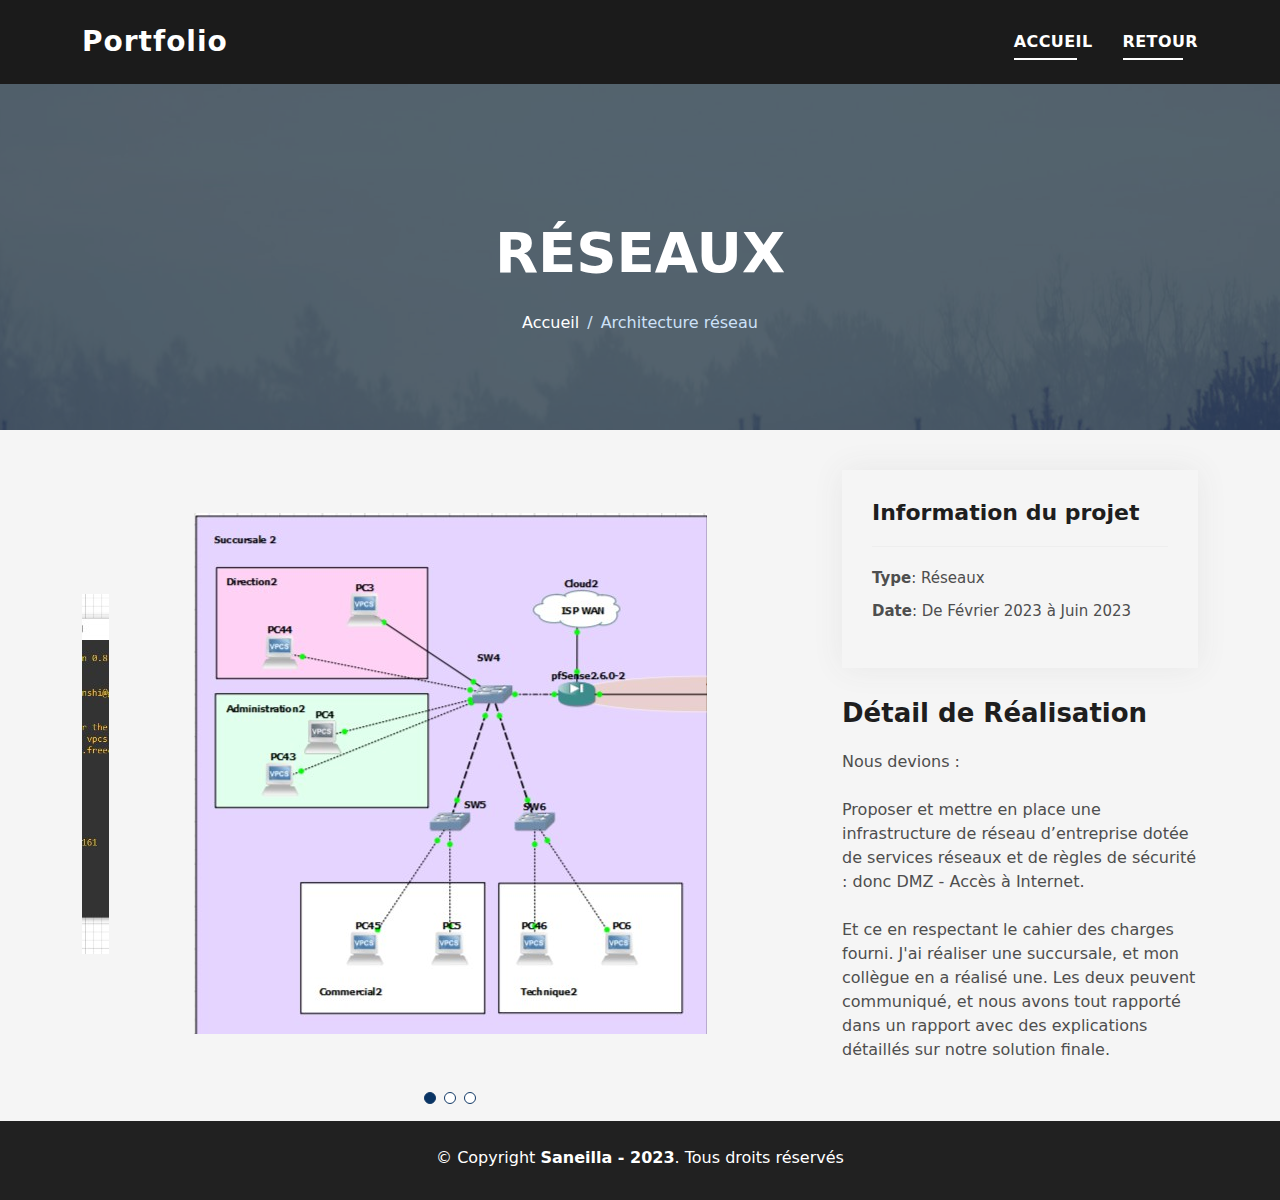
<file: portfolio-details/portfolio-details3.html>
<!DOCTYPE html>
<html lang="en">

<head>
  <meta charset="utf-8">
  <meta content="width=device-width, initial-scale=1.0" name="viewport">

  <title>Portfolio</title>
  <meta content="" name="description">
  <meta content="" name="keywords">

  <link href="../assets/img/favicon.png" rel="icon">
  <link href="../assets/img/apple-touch-icon.png" rel="apple-touch-icon">

  <link href="../assets/vendor/bootstrap/css/bootstrap.min.css" rel="stylesheet">
  <link href="../assets/vendor/bootstrap-icons/bootstrap-icons.css" rel="stylesheet">
  <link href="../assets/vendor/glightbox/css/glightbox.min.css" rel="stylesheet">
  <link href="../assets/vendor/swiper/swiper-bundle.min.css" rel="stylesheet">


  <link href="../assets/css/style.css" rel="stylesheet">

</head>

<body>

  <!-- ======= Header ======= -->
  <header id="header" class="fixed-top">
    <div class="container d-flex align-items-center justify-content-between">

      <h1 class="logo"><a href="../index.html">Portfolio</a></h1>

      <nav id="navbar" class="navbar">
        <ul>
          <li><a class="nav-link scrollto active" href="../index.html">Accueil</a></li>
          <li><a class="nav-link scrollto active" href="../Projets.html">Retour</a></li>

        </ul>
        <i class="bi bi-list mobile-nav-toggle"></i>
      </nav><!-- .navbar -->

    </div>
  </header><!-- End Header -->

  <div class="hero hero-single route bg-image" style="background-image: url(../assets/img/overlay-bg.jpg)">
    <div class="overlay-mf"></div>
    <div class="hero-content display-table">
      <div class="table-cell">
        <div class="container">
          <h2 class="hero-title mb-4">Réseaux</h2>
          <ol class="breadcrumb d-flex justify-content-center">
            <li class="breadcrumb-item">
              <a href="../index.html">Accueil</a>
            </li>
            <li class="breadcrumb-item active">Architecture réseau</li>
          </ol>
        </div>
      </div>
    </div>
  </div>

  <main id="main">

    <!-- ======= Portfolio Details Section ======= -->
    <section id="portfolio-details" class="portfolio-details">
      <div class="container">

        <div class="row gy-4">

          <div class="col-lg-8">
            <div class="portfolio-details-slider swiper">
              <div class="swiper-wrapper align-items-center">

                <div class="swiper-slide">
                  <img  class="test mx-auto d-block" src="../assets/img/portfolio-details-4.jpg" style="width: auto ;height: auto;">
                </div>

                <div class="swiper-slide">
                  <img  class="test mx-auto d-block" src="../assets/img/portfolio-details-5.jpg" style="width: auto;height: auto;">
                </div>

                <div class="swiper-slide">
                  <img  class="test mx-auto d-block" src="../assets/img/portfolio-details-6.jpg" style="width: auto;height: auto;">
                </div>

              </div>
              <div class="swiper-pagination"></div>
            </div>
          </div>

          <div class="col-lg-4">
            <div class="portfolio-info">
              <h3>Information du projet</h3>
              <ul>
                <li><strong>Type</strong>: Réseaux</li>
                <li><strong>Date</strong>: De Février 2023 à Juin 2023</li>
              </ul>
            </div>
            <div class="portfolio-description">
              <h2>Détail de Réalisation</h2>
              <p>
                Nous devions : 
                <br>
                <br>
                Proposer et mettre en place une infrastructure de réseau d’entreprise dotée de 
                services réseaux et de règles de sécurité : donc DMZ - Accès à Internet.
                <br><br>
                Et ce en respectant le cahier des charges fourni.
                J'ai réaliser une succursale, et mon collègue en a réalisé une.
                Les deux peuvent communiqué, et nous avons tout rapporté dans un rapport avec des explications détaillés sur notre
                solution finale.

              </p>
            </div>
          </div>

        </div>

      </div>
    </section><!-- End Portfolio Details Section -->

  </main><!-- End #main -->

  <!-- ======= Footer ======= -->
  <footer>
    <div class="container">
      <div class="row">
        <div class="col-sm-12">
          <div class="copyright-box">
            <p class="copyright">&copy; Copyright <strong>Saneilla - 2023</strong>. Tous droits réservés</p>
          </div>
        </div>
      </div>
    </div>
  </footer><!-- End  Footer -->

  <div id="preloader"></div>
  <a href="#" class="back-to-top d-flex align-items-center justify-content-center"><i class="bi bi-arrow-up-short"></i></a>

  <!-- Vendor JS Files -->
  <script src="../assets/vendor/purecounter/purecounter_vanilla.js"></script>
  <script src="../assets/vendor/bootstrap/js/bootstrap.bundle.min.js"></script>
  <script src="../assets/vendor/glightbox/js/glightbox.min.js"></script>
  <script src="../assets/vendor/swiper/swiper-bundle.min.js"></script>
  <script src="../assets/vendor/typed.js/typed.umd.js"></script>
  <script src="../assets/vendor/php-email-form/validate.js"></script>

  <!-- Template Main JS File -->
  <script src="../assets/js/main.js"></script>

</body>

</html>
</file>
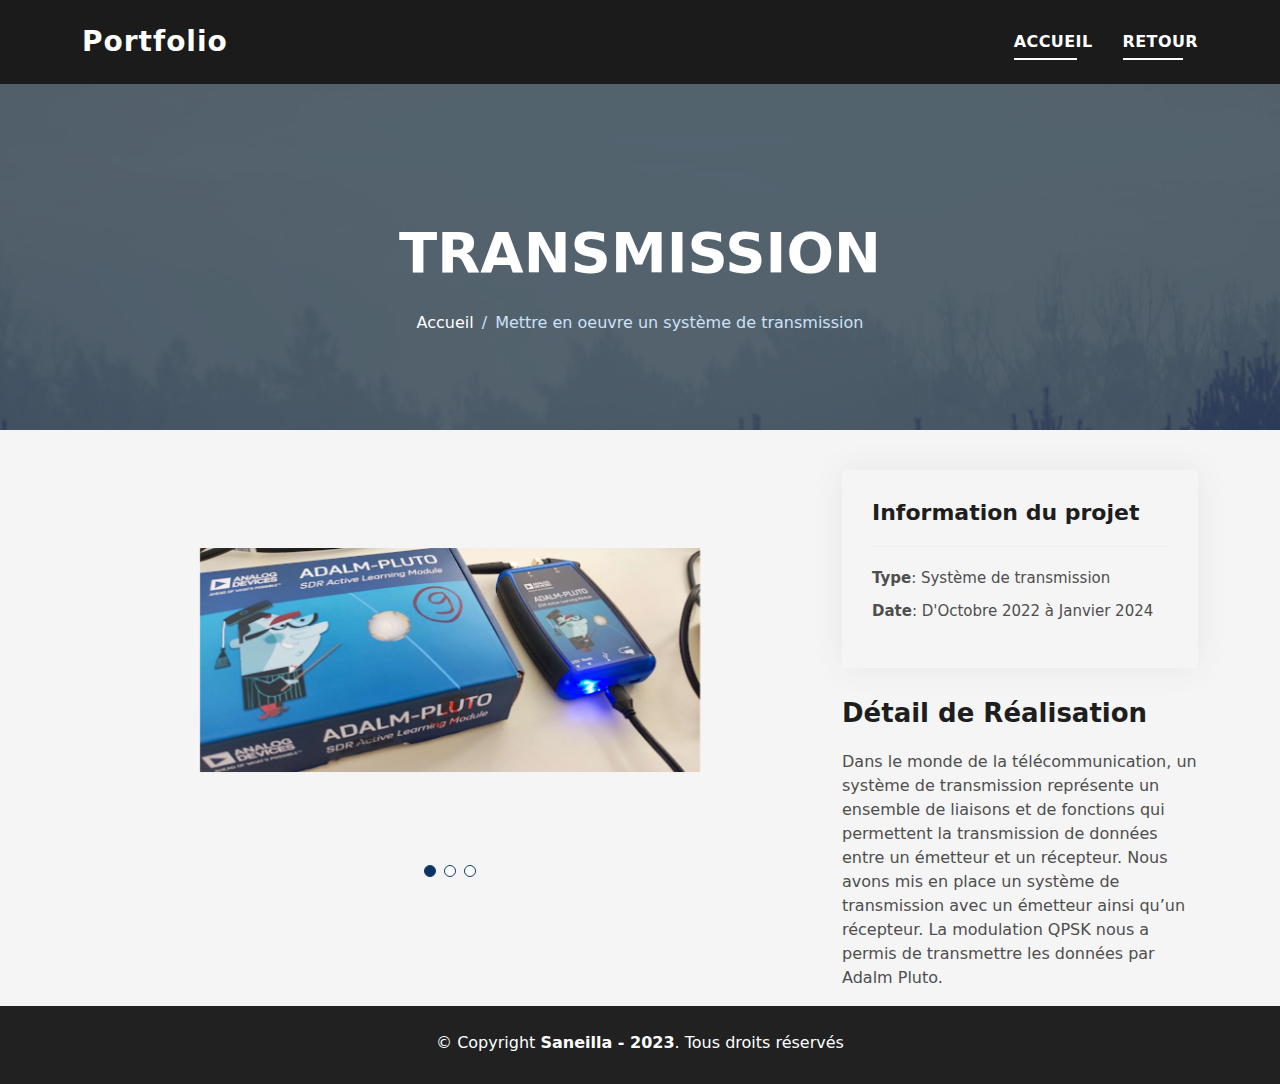
<file: portfolio-details/portfolio-details4.html>
<!DOCTYPE html>
<html lang="en">

<head>
  <meta charset="utf-8">
  <meta content="width=device-width, initial-scale=1.0" name="viewport">

  <title>Portfolio</title>
  <meta content="" name="description">
  <meta content="" name="keywords">

  <link href="../assets/img/favicon.png" rel="icon">
  <link href="../assets/img/apple-touch-icon.png" rel="apple-touch-icon">

  <link href="../assets/vendor/bootstrap/css/bootstrap.min.css" rel="stylesheet">
  <link href="../assets/vendor/bootstrap-icons/bootstrap-icons.css" rel="stylesheet">
  <link href="../assets/vendor/glightbox/css/glightbox.min.css" rel="stylesheet">
  <link href="../assets/vendor/swiper/swiper-bundle.min.css" rel="stylesheet">


  <link href="../assets/css/style.css" rel="stylesheet">

</head>

<body>

  <!-- ======= Header ======= -->
  <header id="header" class="fixed-top">
    <div class="container d-flex align-items-center justify-content-between">

      <h1 class="logo"><a href="../index.html">Portfolio</a></h1>

      <nav id="navbar" class="navbar">
        <ul>
          <li><a class="nav-link scrollto active" href="../index.html">Accueil</a></li>
          <li><a class="nav-link scrollto active" href="../Projets.html">Retour</a></li>

        </ul>
        <i class="bi bi-list mobile-nav-toggle"></i>
      </nav><!-- .navbar -->

    </div>
  </header><!-- End Header -->

  <div class="hero hero-single route bg-image" style="background-image: url(../assets/img/overlay-bg.jpg)">
    <div class="overlay-mf"></div>
    <div class="hero-content display-table">
      <div class="table-cell">
        <div class="container">
          <h2 class="hero-title mb-4">Transmission</h2>
          <ol class="breadcrumb d-flex justify-content-center">
            <li class="breadcrumb-item">
              <a href="../index.html">Accueil</a>
            </li>
            <li class="breadcrumb-item active">Mettre en oeuvre un système de transmission</li>
          </ol>
        </div>
      </div>
    </div>
  </div>

  <main id="main">

    <!-- ======= Portfolio Details Section ======= -->
    <section id="portfolio-details" class="portfolio-details">
      <div class="container">

        <div class="row gy-4">

          <div class="col-lg-8">
            <div class="portfolio-details-slider swiper">
              <div class="swiper-wrapper align-items-center">

                <div class="swiper-slide">
                  <img  class="test mx-auto d-block" src="../assets/img/faucon.png" style="width: 500px ;height: auto;">
                </div>

                <div class="swiper-slide">
                  <img  class="test mx-auto d-block" src="../assets/img/faucon1.png" style="width: 500px;height: auto;">
                </div>

                <div class="swiper-slide">
                  <img  class="test mx-auto d-block" src="../assets/img/faucon2.png" style="width: 500px;height: auto;">
                </div>

              </div>
              <div class="swiper-pagination"></div>
            </div>
          </div>

          <div class="col-lg-4">
            <div class="portfolio-info">
              <h3>Information du projet</h3>
              <ul>
                <li><strong>Type</strong>: Système de transmission</li>
                <li><strong>Date</strong>: D'Octobre 2022 à Janvier 2024</li>
              </ul>
            </div>
            <div class="portfolio-description">
              <h2>Détail de Réalisation</h2>
              <p>
                Dans le monde de la télécommunication, un système de transmission représente un ensemble de 
                liaisons et de fonctions qui permettent la transmission de données entre un émetteur et un récepteur.
                Nous avons mis en place un système de transmission avec un émetteur ainsi qu’un récepteur. 
                La modulation QPSK nous a permis de transmettre les données par Adalm Pluto.
    
              </p>
            </div>
          </div>

        </div>

      </div>
    </section><!-- End Portfolio Details Section -->

  </main><!-- End #main -->

  <!-- ======= Footer ======= -->
  <footer>
    <div class="container">
      <div class="row">
        <div class="col-sm-12">
          <div class="copyright-box">
            <p class="copyright">&copy; Copyright <strong>Saneilla - 2023</strong>. Tous droits réservés</p>
          </div>
        </div>
      </div>
    </div>
  </footer><!-- End  Footer -->

  <div id="preloader"></div>
  <a href="#" class="back-to-top d-flex align-items-center justify-content-center"><i class="bi bi-arrow-up-short"></i></a>

  <!-- Vendor JS Files -->
  <script src="../assets/vendor/purecounter/purecounter_vanilla.js"></script>
  <script src="../assets/vendor/bootstrap/js/bootstrap.bundle.min.js"></script>
  <script src="../assets/vendor/glightbox/js/glightbox.min.js"></script>
  <script src="../assets/vendor/swiper/swiper-bundle.min.js"></script>
  <script src="../assets/vendor/typed.js/typed.umd.js"></script>
  <script src="../assets/vendor/php-email-form/validate.js"></script>

  <!-- Template Main JS File -->
  <script src="../assets/js/main.js"></script>

</body>

</html>
</file>
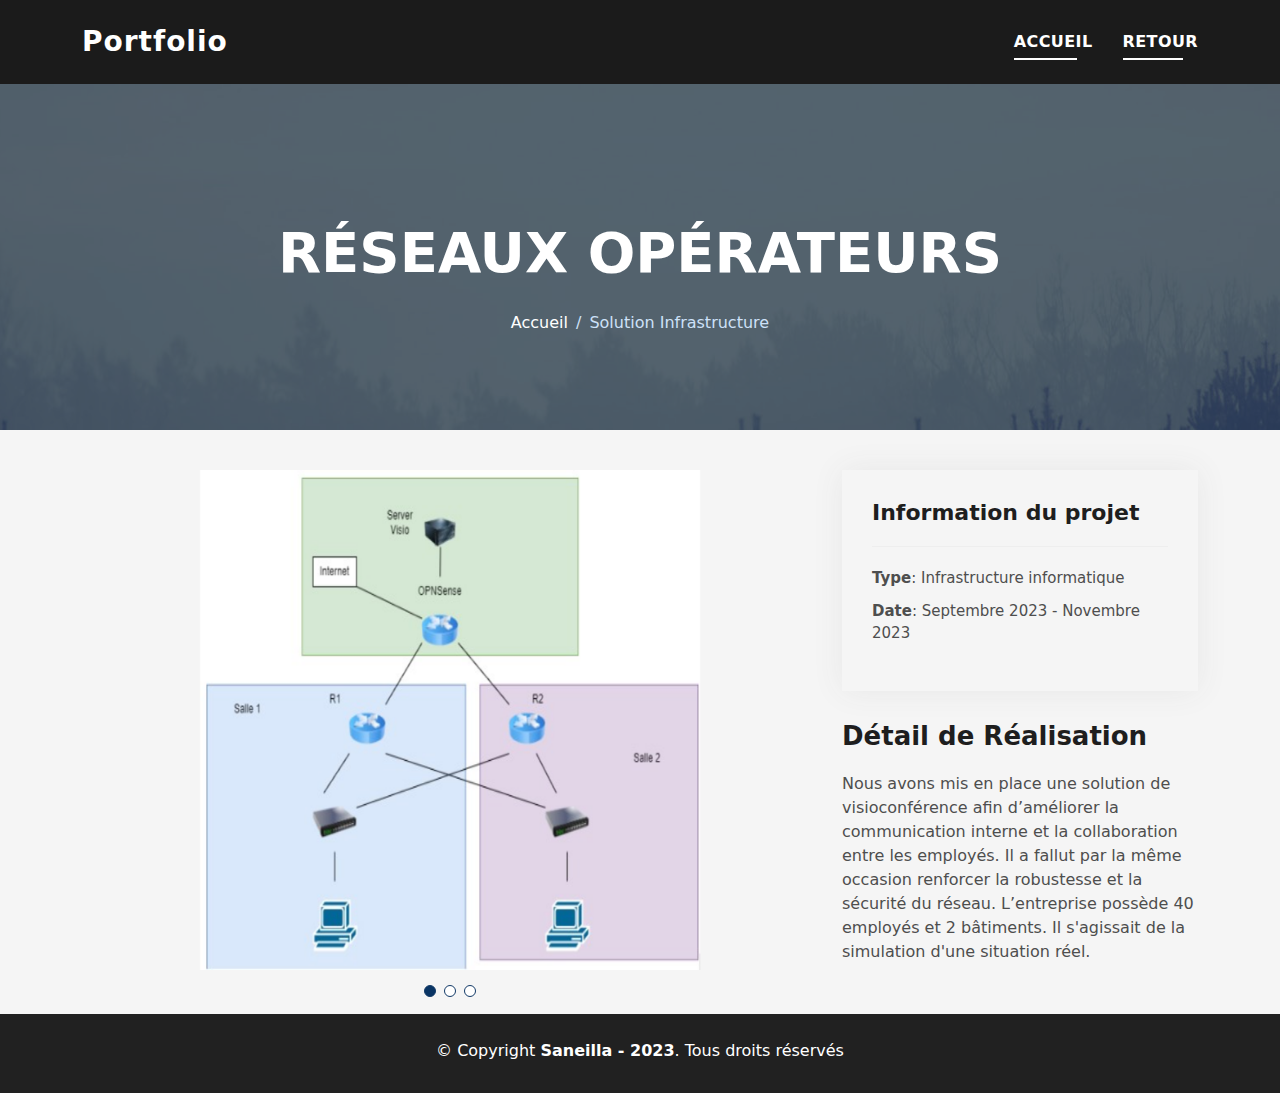
<file: portfolio-details/portfolio-details5.html>
<!DOCTYPE html>
<html lang="en">

<head>
  <meta charset="utf-8">
  <meta content="width=device-width, initial-scale=1.0" name="viewport">

  <title>Portfolio</title>
  <meta content="" name="description">
  <meta content="" name="keywords">

  <link href="../assets/img/favicon.png" rel="icon">
  <link href="../assets/img/apple-touch-icon.png" rel="apple-touch-icon">

  <link href="../assets/vendor/bootstrap/css/bootstrap.min.css" rel="stylesheet">
  <link href="../assets/vendor/bootstrap-icons/bootstrap-icons.css" rel="stylesheet">
  <link href="../assets/vendor/glightbox/css/glightbox.min.css" rel="stylesheet">
  <link href="../assets/vendor/swiper/swiper-bundle.min.css" rel="stylesheet">


  <link href="../assets/css/style.css" rel="stylesheet">

</head>

<body>

  <!-- ======= Header ======= -->
  <header id="header" class="fixed-top">
    <div class="container d-flex align-items-center justify-content-between">

      <h1 class="logo"><a href="../index.html">Portfolio</a></h1>

      <nav id="navbar" class="navbar">
        <ul>
          <li><a class="nav-link scrollto active" href="../index.html">Accueil</a></li>
          <li><a class="nav-link scrollto active" href="../Projets.html">Retour</a></li>

        </ul>
        <i class="bi bi-list mobile-nav-toggle"></i>
      </nav><!-- .navbar -->

    </div>
  </header><!-- End Header -->

  <div class="hero hero-single route bg-image" style="background-image: url(../assets/img/overlay-bg.jpg)">
    <div class="overlay-mf"></div>
    <div class="hero-content display-table">
      <div class="table-cell">
        <div class="container">
          <h2 class="hero-title mb-4">Réseaux Opérateurs</h2>
          <ol class="breadcrumb d-flex justify-content-center">
            <li class="breadcrumb-item">
              <a href="../index.html">Accueil</a>
            </li>
            <li class="breadcrumb-item active">Solution Infrastructure</li>
          </ol>
        </div>
      </div>
    </div>
  </div>

  <main id="main">

    <!-- ======= Portfolio Details Section ======= -->
    <section id="portfolio-details" class="portfolio-details">
      <div class="container">

        <div class="row gy-4">

          <div class="col-lg-8">
            <div class="portfolio-details-slider swiper">
              <div class="swiper-wrapper align-items-center">

                <div class="swiper-slide">
                  <img  class="test mx-auto d-block" src="../assets/img/visio.jpg" style="width: 500px ;height: 500px;">
                </div>

                <div class="swiper-slide">
                  <img  class="test mx-auto d-block" src="../assets/img/visio2..jpg" style="width: 500px;height: 500px;">
                </div>

                <div class="swiper-slide">
                  <img  class="test mx-auto d-block" src="../assets/img/visio3.jpg" style="width: 500px;height: 500px;">
                </div>

              </div>
              <div class="swiper-pagination"></div>
            </div>
          </div>

          <div class="col-lg-4">
            <div class="portfolio-info">
              <h3>Information du projet</h3>
              <ul>
                <li><strong>Type</strong>: Infrastructure informatique</li>
                <li><strong>Date</strong>: Septembre 2023 - Novembre 2023</li>
              </ul>
            </div>
            <div class="portfolio-description">
              <h2>Détail de Réalisation</h2>
              <p>
                Nous avons mis en place une solution de visioconférence afin d’améliorer la communication interne et la collaboration entre les employés. 
                Il a fallut par la même occasion renforcer la robustesse et la sécurité du réseau.
                L’entreprise possède 40 employés et 2 bâtiments. Il s'agissait de la simulation d'une situation réel.
              </p>
            </div>
          </div>

        </div>

      </div>
    </section><!-- End Portfolio Details Section -->

  </main><!-- End #main -->

  <!-- ======= Footer ======= -->
  <footer>
    <div class="container">
      <div class="row">
        <div class="col-sm-12">
          <div class="copyright-box">
            <p class="copyright">&copy; Copyright <strong>Saneilla - 2023</strong>. Tous droits réservés</p>
          </div>
        </div>
      </div>
    </div>
  </footer><!-- End  Footer -->

  <div id="preloader"></div>
  <a href="#" class="back-to-top d-flex align-items-center justify-content-center"><i class="bi bi-arrow-up-short"></i></a>

  <!-- Vendor JS Files -->
  <script src="../assets/vendor/purecounter/purecounter_vanilla.js"></script>
  <script src="../assets/vendor/bootstrap/js/bootstrap.bundle.min.js"></script>
  <script src="../assets/vendor/glightbox/js/glightbox.min.js"></script>
  <script src="../assets/vendor/swiper/swiper-bundle.min.js"></script>
  <script src="../assets/vendor/typed.js/typed.umd.js"></script>
  <script src="../assets/vendor/php-email-form/validate.js"></script>

  <!-- Template Main JS File -->
  <script src="../assets/js/main.js"></script>

</body>

</html>
</file>
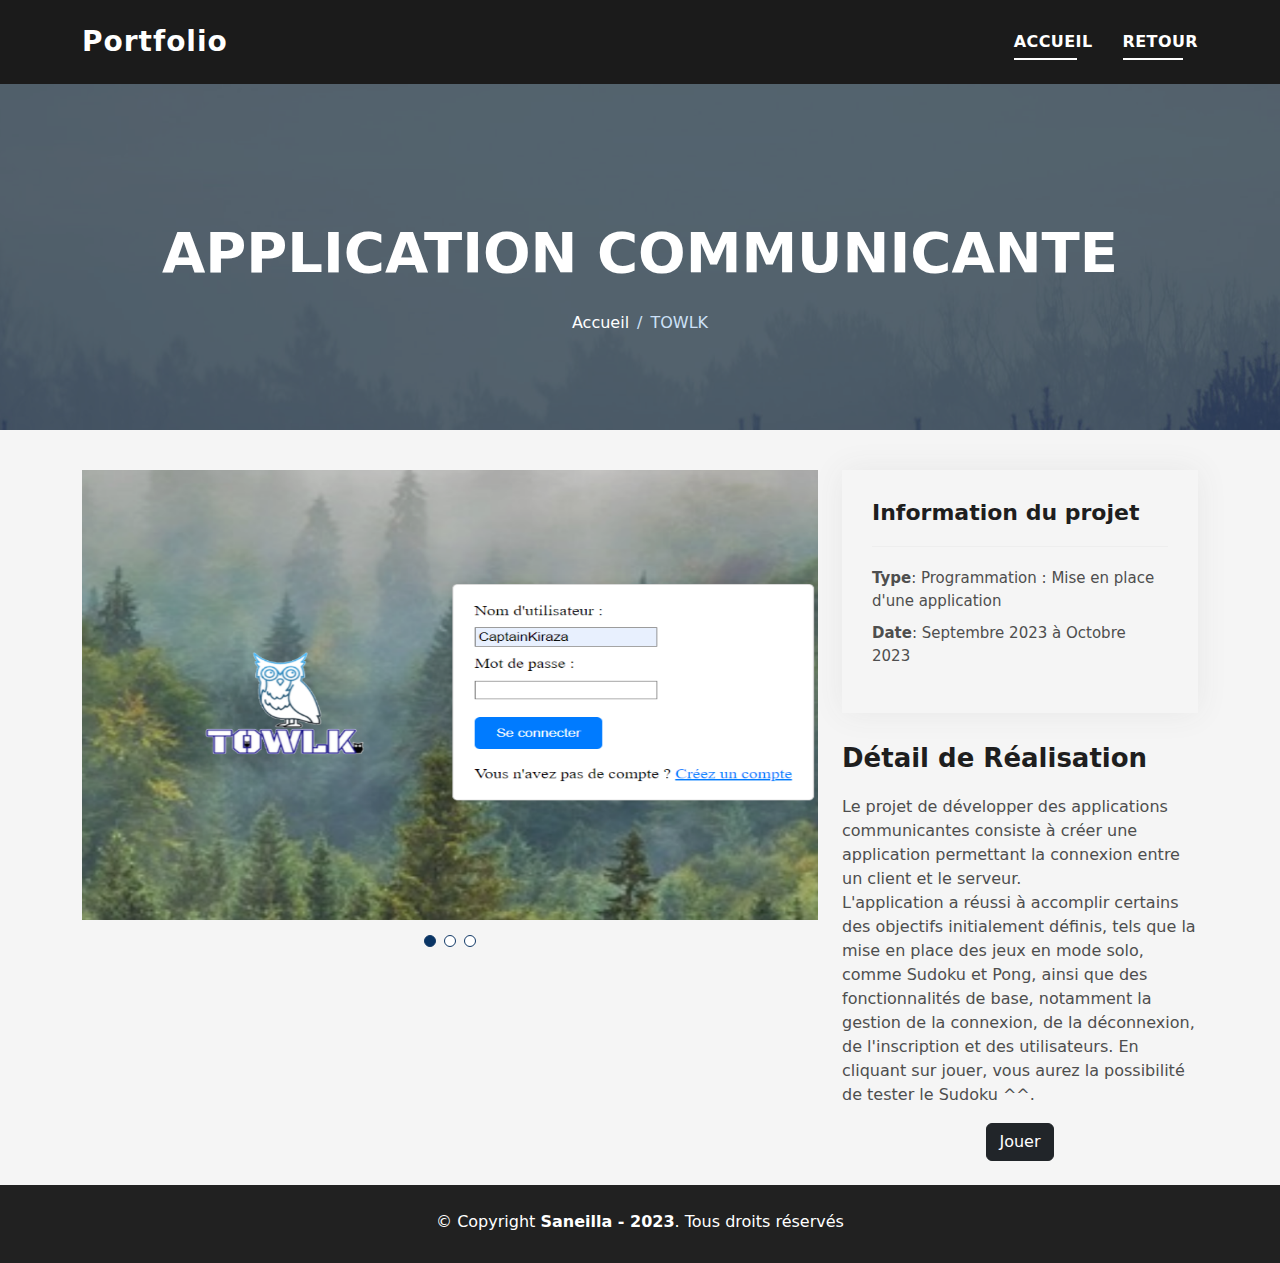
<file: portfolio-details/portfolio-details6.html>
<!DOCTYPE html>
<html lang="en">

<head>
  <meta charset="utf-8">
  <meta content="width=device-width, initial-scale=1.0" name="viewport">

  <title>Portfolio</title>
  <meta content="" name="description">
  <meta content="" name="keywords">

  <link href="../assets/img/favicon.png" rel="icon">
  <link href="../assets/img/apple-touch-icon.png" rel="apple-touch-icon">

  <link href="../assets/vendor/bootstrap/css/bootstrap.min.css" rel="stylesheet">
  <link href="../assets/vendor/bootstrap-icons/bootstrap-icons.css" rel="stylesheet">
  <link href="../assets/vendor/glightbox/css/glightbox.min.css" rel="stylesheet">
  <link href="../assets/vendor/swiper/swiper-bundle.min.css" rel="stylesheet">


  <link href="../assets/css/style.css" rel="stylesheet">

</head>

<body>

  <!-- ======= Header ======= -->
  <header id="header" class="fixed-top">
    <div class="container d-flex align-items-center justify-content-between">

      <h1 class="logo"><a href="../index.html">Portfolio</a></h1>

      <nav id="navbar" class="navbar">
        <ul>
          <li><a class="nav-link scrollto active" href="../index.html">Accueil</a></li>
          <li><a class="nav-link scrollto active" href="../Projets.html">Retour</a></li>

        </ul>
        <i class="bi bi-list mobile-nav-toggle"></i>
      </nav><!-- .navbar -->

    </div>
  </header><!-- End Header -->

  <div class="hero hero-single route bg-image" style="background-image: url(../assets/img/overlay-bg.jpg)">
    <div class="overlay-mf"></div>
    <div class="hero-content display-table">
      <div class="table-cell">
        <div class="container">
          <h2 class="hero-title mb-4">Application Communicante</h2>
          <ol class="breadcrumb d-flex justify-content-center">
            <li class="breadcrumb-item">
              <a href="../index.html">Accueil</a>
            </li>
            <li class="breadcrumb-item active">TOWLK</li>
          </ol>
        </div>
      </div>
    </div>
  </div>

  <main id="main">

    <!-- ======= Portfolio Details Section ======= -->
    <section id="portfolio-details" class="portfolio-details">
      <div class="container">

        <div class="row gy-4">

          <div class="col-lg-8">
            <div class="portfolio-details-slider swiper">
              <div class="swiper-wrapper align-items-center">

                <div class="swiper-slide">
                  <img  class="test mx-auto d-block" src="../assets/img/towlkpage.png" style="width: 850px ;height:450px ;">
                </div>

                <div class="swiper-slide">
                  <img  class="test mx-auto d-block" src="../assets/img/towlkpagejeux.png" style="width: 850px;height:450px ;">
                </div>
                <div class="swiper-slide">
                  <img  class="test mx-auto d-block" src="../assets/img/Towlkchat.jpg" style="width: 450px;height:450px ;">
                </div>
              </div>
              <div class="swiper-pagination"></div>
            </div>
          </div>

          <div class="col-lg-4">
            <div class="portfolio-info">
              <h3>Information du projet</h3>
              <ul>
                <li><strong>Type</strong>: Programmation : Mise en place d'une application </li>
                <li><strong>Date</strong>: Septembre 2023 à Octobre 2023</li>
              </ul>
            </div>
            <div class="portfolio-description">
              <h2>Détail de Réalisation</h2>
              <p>
                Le projet de développer des applications communicantes consiste à créer une application permettant la connexion entre un client et le serveur.
              <br>L'application a réussi à accomplir certains des objectifs initialement définis, tels que la mise en
              place des jeux en mode solo, comme Sudoku et Pong, ainsi que des fonctionnalités de base,
              notamment la gestion de la connexion, de la déconnexion, de l'inscription et des utilisateurs.
              En cliquant sur jouer, vous aurez la possibilité de tester le Sudoku ^^.
              </p>
              <div style="text-align: center; margin-top: 10px;">
                <a href="file:///C:/Users/hinat/OneDrive/Documents/IUT/SAE+COURS/Portefolio/Portefolio2.0/Sudoku/client/sudoku.html" class="btn btn-dark">Jouer</a>
              </div>
              

              <br>
            </div>
          </div>

        </div>

      </div>
    </section><!-- End Portfolio Details Section -->

  </main><!-- End #main -->

  <!-- ======= Footer ======= -->
  <footer>
    <div class="container">
      <div class="row">
        <div class="col-sm-12">
          <div class="copyright-box">
            <p class="copyright">&copy; Copyright <strong>Saneilla - 2023</strong>. Tous droits réservés</p>
          </div>
        </div>
      </div>
    </div>
  </footer><!-- End  Footer -->

  <div id="preloader"></div>
  <a href="#" class="back-to-top d-flex align-items-center justify-content-center"><i class="bi bi-arrow-up-short"></i></a>

  <!-- Vendor JS Files -->
  <script src="../assets/vendor/purecounter/purecounter_vanilla.js"></script>
  <script src="../assets/vendor/bootstrap/js/bootstrap.bundle.min.js"></script>
  <script src="../assets/vendor/glightbox/js/glightbox.min.js"></script>
  <script src="../assets/vendor/swiper/swiper-bundle.min.js"></script>
  <script src="../assets/vendor/typed.js/typed.umd.js"></script>
  <script src="../assets/vendor/php-email-form/validate.js"></script>

  <!-- Template Main JS File -->
  <script src="../assets/js/main.js"></script>

</body>

</html>
</file>
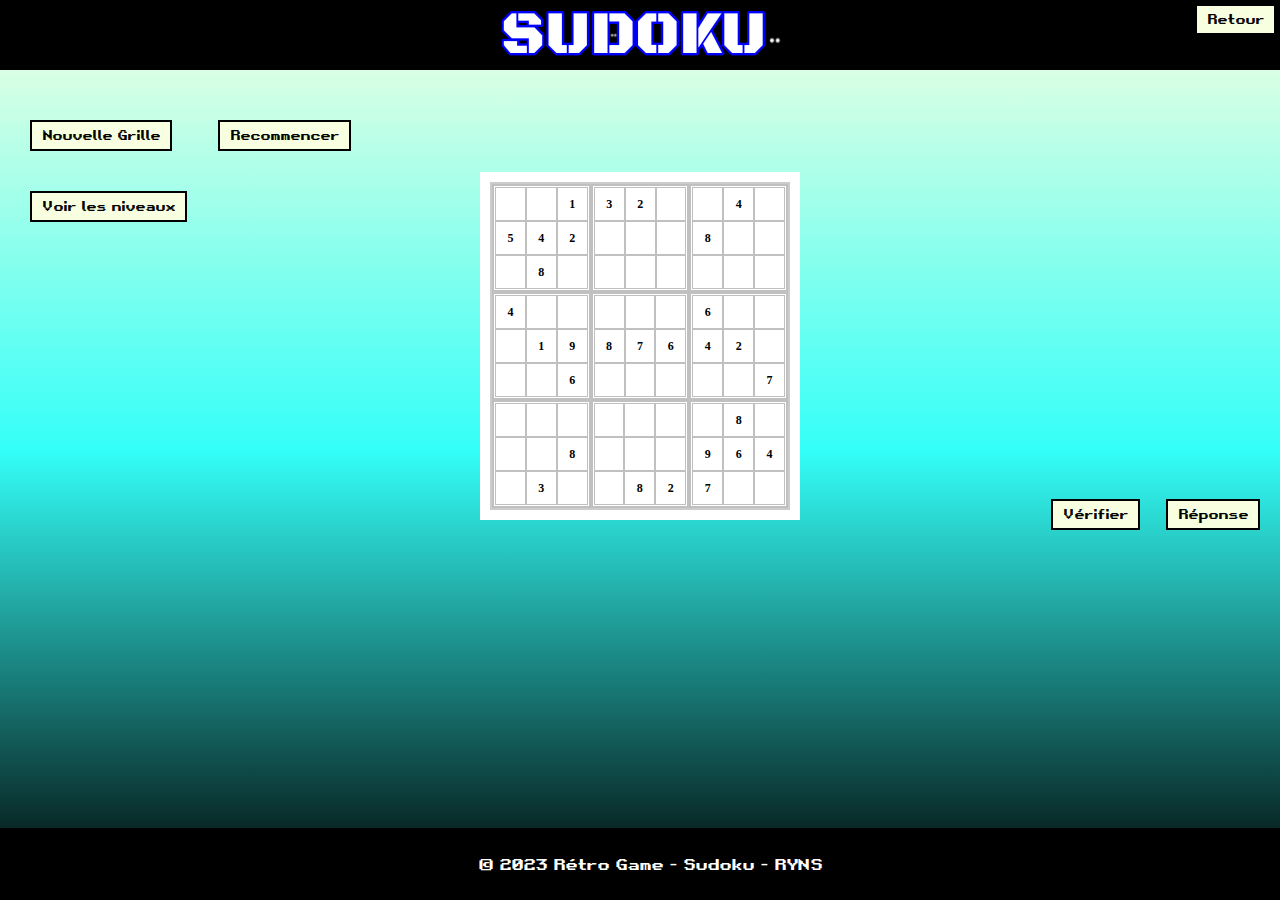
<file: Sudoku/client/sudoku.html>
<!DOCTYPE HTML>
<html>

<head>
    <meta charset="utf-8">
    <title>Rétro game - Sudoku</title>
    <link rel="stylesheet" href="../css/styles.css">
</head>


<body onkeydown="toucher(event);" onload="initGrille(2, true, false);">

    <div id="container">
        <header>
            <div id="home-button-container">
                <a href="../../portfolio-details/portfolio-details6.html"><button class="retro-button">Retour</button></a>
            </div>
            <img id="centered-image" src="../images/sudoku.png" alt="Sudoku">
        </header>
        

        <div id="buttons-top-left">
            <div>
                <button onclick="initGrille(2, true, true);">Nouvelle Grille</button>
                <button onclick="initGrille(2, false, true);">Recommencer</button>
                <div id="niveau-button-container">
                    <button id="niveau-button" onclick="toggleNiveauDropdown()">Voir les niveaux</button>
                    <select id="niveau-dropdown" class="retro-dropdown" style="display: none;" onchange="changeNiveau(this.value)">
                        <option value="1" class="retro-button">Niveau faible</option>
                        <option value="2" class="retro-button">Niveau moyen</option>
                        <option value="3" class="retro-button">Niveau difficile</option>
                    </select>
                </div>
            </div>

            

        </div>
        
        <div id="buttons-bottom-right">
            <button onmouseover="verif(true);" onmouseout="verif(false);">Vérifier</button>
            <button onmouseover="reponse(true);" onmouseout="reponse(false);">Réponse</button>
        </div>
        
        
        <main role="main">
            <div id="sudoku-container">
                <div id="sudoku-frame">
                    <div id="grille"></div>
                    <div id="message-overlay">
                        <div id="message-container">
                            <p id="message-text"></p>
                        </div>
                    </div>
                </div>
            </div>
            
            
            
        </main>
        <footer>
            <p>© 2023 Rétro Game - Sudoku - RYNS</p>
        </footer>
    </div>

    <!-- Inclure le script JavaScript -->
    <script src="../js/sudokuv2.js"></script>
</body>

</html>
</file>
<file: assets/css/style.css>
body {
  background-color: #f5f5f5;
  color: #4e4e4e;
}

h1,
h2,
h3,
h4,
h5,
h6 {
  color: #1e1e1e;
}

a {
  color: #1e1e1e;
  text-decoration: none;
  transition: all 0.5s ease-in-out;
}

a:hover {
  color: #082444;
  text-decoration: none;
  transition: all 0.5s ease-in-out;
}

/* Ajouter un padding-top équivalent à la hauteur du header */
body {
  padding-top: 80px; /* Remplacez 80px par la hauteur de votre header */
}

/* Ajuster la position du contenu sous le header */
#competences {
  margin-top: -80px; /* Assurez-vous que le contenu commence après le header fixe */
  padding-top: 80px; /* Ajoutez de l'espace au-dessus du contenu pour compenser le header */
}

.p-r {
  position: relative;
}

.color-a {
  text-decoration: none;
  color: #0078ff;
}

.color-d {
  color: #f5f5f5;
}

.color-text-a {
  text-decoration: none;
  color: #4e4e4e;
}

.box-shadow,
.card-blog,
.work-box,
.service-box,
.paralax-mf {
  box-shadow: 0 13px 8px -10px rgba(0, 0, 0, 0.1);
}

.box-shadow-a,
.button:hover {
  text-decoration: none;
  box-shadow: 0 0 0 4px #cde1f8;
}

.display-5 {
  font-size: 2.5rem;
  font-weight: 300;
  line-height: 1.1;
}

.display-6 {
  font-size: 2rem;
  font-weight: 300;
  line-height: 1.1;
}

.avatar {
  width: 32px;
  height: 32px;
  margin-right: 4px;
  overflow: hidden;
}

.bg-image {
  background-repeat: no-repeat;
  background-attachment: fixed;
  background-size: cover;
  background-position: center center;
}

@media (max-width: 1024px) {
  .bg-image {
    background-attachment: scroll;
  }
}

.overlay-mf {
  background-color: #0a2441;
}

.overlay-mf {
  position: absolute;
  top: 0;
  left: 0px;
  padding: 0;
  height: 100%;
  width: 100%;
  opacity: 0.7;
}

.paralax-mf {
  position: relative;
  padding: 8rem 0;
}

.display-table {
  width: 100%;
  height: 100%;
  display: table;
}

.table-cell {
  display: table-cell;
  vertical-align: middle;
}

/*--/ Sections /--*/
.sect-4 {
  padding: 4rem 0;
}

.sect-pt4 {
  padding-top: 4rem;
}

.sect-mt4 {
  margin-top: 4rem;
}

/*--/ Title s /--*/
.title-s {
  font-weight: 600;
  color: #1e1e1e;
  font-size: 1.1rem;
}

/*--/ Title A /--*/
.title-box {
  margin-bottom: 4rem;
}

.title-a {
  text-decoration: none;
  font-size: 3rem;
  font-weight: bold;
  text-transform: uppercase;
}

.subtitle-a {
  text-decoration: none;
  color: #4e4e4e;
}

.line-mf {
  width: 40px;
  height: 5px;
  background-color: #0d2d53;
  margin: 0 auto;
}

/*--/ Title Left /--*/
.title-box-2 {
  margin-bottom: 3rem;
}

.title-left {
  font-size: 2rem;
  position: relative;
}

.title-left:before {
  content: "";
  position: absolute;
  height: 3px;
  background-color: #0a2443;
  width: 100px;
  bottom: -12px;
}

/*------/ Box /------*/
.box-pl2 {
  padding-left: 2rem;
}

.box-shadow-full {
  padding: 3rem 1.25rem;
  position: relative;
  background-color: #fff;
  margin-bottom: 3rem;
  z-index: 2;
  box-shadow: 0 1px 1px 0 rgba(0, 0, 0, 0.06), 0 2px 5px 0 rgba(0, 0, 0, 0.2);
}

@media (min-width: 768px) {
  .box-shadow-full {
    padding: 3rem;
  }
}

/*------/ Socials /------*/
.socials {
  padding: 1.5rem 0;
}

.socials ul li {
  display: inline-block;
}

.socials .ico-circle {
  height: 40px;
  width: 40px;
  font-size: 1.2rem;
  border-radius: 50%;
  line-height: 1.6;
  margin: 0 15px 0 0;
  box-shadow: 0 0 0 3px #04254b;
  transition: all 500ms ease;
}

.socials .ico-circle:hover {
  background-color: #072951;
  color: #fff;
  box-shadow: 0 0 0 3px #cde1f8;
  transition: all 500ms ease;
}

/*------/ Ul resect /------*/
.ul-resect,
.widget-tags ul,
.widget-sidebar .list-sidebar,
.box-comments .list-comments,
.blog-wrapper .post-meta ul,
.list-ico,
.socials ul {
  list-style: none;
  padding-left: 0;
  margin-bottom: 0;
}

.list-ico {
  line-height: 2;
}

.list-ico span {
  color: #08294f;
  margin-right: 10px;
}

/*------/ Ico Circle /------*/
.ico-circle {
  height: 100px;
  width: 100px;
  font-size: 2rem;
  border-radius: 50%;
  line-height: 1.55;
  margin: 0 auto;
  text-align: center;
  box-shadow: 0 0 0 10px #04274f;
  display: block;
}

/*------/ Owl Carousel /------*/
.owl-theme .owl-dots {
  text-align: center;
  margin-top: 18px;
}

.owl-theme .owl-dots .owl-dot {
  display: inline-block;
}

.owl-theme .owl-dots .owl-dot span {
  width: 18px;
  height: 7px;
  margin: 5px 5px;
  background: #cde1f8;
  border: 0px solid #cde1f8;
  display: block;
  transition: all 0.6s ease-in-out;
  cursor: pointer;
}

.owl-theme .owl-dots .owl-dot:hover span {
  background-color: #cde1f8;
}

.owl-theme .owl-dots .owl-dot.active span {
  background-color: #1B1B1B;
  width: 25px;
}

/*--/ Scrolltop s /--*/
.scrolltop-mf {
  position: relative;
  display: none;
}

.scrolltop-mf span {
  z-index: 999;
  position: fixed;
  width: 42px;
  height: 42px;
  background-color: #0b2c53;
  opacity: 0.7;
  font-size: 1.6rem;
  line-height: 1.5;
  text-align: center;
  color: #fff;
  top: auto;
  left: auto;
  right: 30px;
  bottom: 50px;
  cursor: pointer;
  border-radius: 50%;
}

/*--------------------------------------------------------------
# Back to top button
--------------------------------------------------------------*/
.back-to-top {
  position: fixed;
  visibility: hidden;
  opacity: 0;
  right: 15px;
  bottom: 15px;
  z-index: 996;
  background: #072a52;
  width: 40px;
  height: 40px;
  border-radius: 50px;
  transition: all 0.4s;
}

.back-to-top i {
  font-size: 28px;
  color: #fff;
  line-height: 0;
}

.back-to-top:hover {
  background: #07284d;
  color: #fff;
}

.back-to-top.active {
  visibility: visible;
  opacity: 1;
}

/*------/ Prelaoder /------*/
#preloader {
  position: fixed;
  top: 0;
  left: 0;
  right: 0;
  bottom: 0;
  z-index: 9999;
  overflow: hidden;
  background: #fff;
}

#preloader:before {
  content: "";
  position: fixed;
  top: calc(50% - 30px);
  left: calc(50% - 30px);
  border: 6px solid #f2f2f2;
  border-top: 6px solid #092647;
  border-radius: 50%;
  width: 60px;
  height: 60px;
  animation: animate-preloader 1s linear infinite;
}

@keyframes animate-preloader {
  0% {
    transform: rotate(0deg);
  }

  100% {
    transform: rotate(360deg);
  }
}

/*------/ Button /------*/
.button {
  display: inline-block;
  padding: 0.3rem 0.6rem;
  text-align: center;
  vertical-align: middle;
  -webkit-user-select: none;
  -moz-user-select: none;
  user-select: none;
  font-size: 1rem;
  border-radius: 0.3rem;
  border: 1px solid transparent;
  transition: all 500ms ease;
  cursor: pointer;
}

.button:focus {
  outline: 0;
}

.button:hover {
  background-color: #0a2f58;
  color: #fff;
  transition: all 500ms ease;
}

.button-a {
  text-decoration: none;
  background-color: #082649;
  color: #fff;
  border-color: #cde1f8;
}

.button-big {
  padding: 0.9rem 2.3rem;
  font-size: 1.2rem;
}

.button-rouded {
  border-radius: 5rem;
}

.btn-lg {
  padding: 0.5rem 1rem;
  font-size: 1.25rem;
  line-height: 1.5;
  border-radius: 0.3rem;
}

/*--------------------------------------------------------------
# Header
--------------------------------------------------------------*/

                      
                      /*--------------------------------------------------------------
# Header
--------------------------------------------------------------*/
#header {
  transition: all 0.5s;
  z-index: 997;
  padding: 20px 0;
}

#header .logo {
  font-size: 28px;
  margin: 0;
  padding: 0;
  font-weight: 600;
  letter-spacing: 1px;
}

#header .logo a {
  color: #fff;
}

#header .logo img {
  max-height: 40px;
}

#header.header-scrolled {
  background: rgba(0, 0, 0, 0.9);
  padding: 12px 0;
}

#header {
  background-color: #1B1B1B;
}

#header .navbar ul li a {
  color: #fff; /* Changer la couleur du texte si nécessaire */
}

#header .navbar ul li.dropdown ul li a {
  color: #fff; /* Changer la couleur du texte si nécessaire */
}

#header .navbar ul li a:hover,
#header .navbar ul li.dropdown:hover > a,
#header .navbar ul li.dropdown ul li a:hover {
  color: #fffb87; /* Changer la couleur du texte au survol si nécessaire */
}

/*--------------------------------------------------------------
# Navigation Menu
--------------------------------------------------------------*/
/**
* Desktop Navigation 
*/
.navbar {
  padding: 0;
}

.navbar ul {
  margin: 0;
  padding: 0;
  display: flex;
  list-style: none;
  align-items: center;
}

.navbar li {
  position: relative;
}

.navbar>ul>li {
  white-space: nowrap;
  padding: 10px 0 10px 30px;
}

.navbar a,
.navbar a:focus {
  display: flex;
  align-items: center;
  justify-content: space-between;
  color: #fff;
  font-size: 16px;
  font-weight: 600;
  padding: 0;
  white-space: nowrap;
  transition: 0.3s;
  letter-spacing: 0.4px;
  position: relative;
  text-transform: uppercase;
}

.navbar a i,
.navbar a:focus i {
  font-size: 12px;
  line-height: 0;
  margin-left: 5px;
}

.navbar>ul>li>a:before {
  content: "";
  position: absolute;
  width: 100%;
  height: 2px;
  bottom: -6px;
  left: 0;
  width: 0;
  background-color: #fff;
  visibility: hidden;
  transition: all 0.3s ease-in-out 0s;
}

.navbar a:hover:before,
.navbar li:hover>a:before,
.navbar .active:before {
  visibility: visible;
  width: 80%;
}

.navbar a:hover,
.navbar .active,
.navbar .active:focus,
.navbar li:hover>a {
  color: #fff;
}

.navbar .dropdown ul {
  display: block;
  position: absolute;
  left: 30px;
  top: calc(100% + 30px);
  margin: 0;
  padding: 10px 0;
  z-index: 99;
  opacity: 0;
  visibility: hidden;
  background: #fff;
  box-shadow: 0px 0px 30px rgba(255, 234, 130, 0.25);
  transition: 0.3s;
}

.navbar .dropdown ul li {
  min-width: 200px;
}

.navbar .dropdown ul a {
  padding: 10px 20px;
  font-size: 14px;
  text-transform: none;
  color: #ffe58f;
}

.navbar .dropdown ul a i {
  font-size: 12px;
}

.navbar .dropdown ul a:hover,
.navbar .dropdown ul .active:hover,
.navbar .dropdown ul li:hover>a {
  color: #fff87c;
}

.navbar .dropdown:hover>ul {
  opacity: 1;
  top: 100%;
  visibility: visible;
}

.navbar .dropdown .dropdown ul {
  top: 0;
  left: calc(100% - 30px);
  visibility: hidden;
}

.navbar .dropdown .dropdown:hover>ul {
  opacity: 1;
  top: 0;
  left: 100%;
  visibility: visible;
}

@media (max-width: 1366px) {
  .navbar .dropdown .dropdown ul {
    left: -90%;
  }

  .navbar .dropdown .dropdown:hover>ul {
    left: -100%;
  }
}

/**
* Mobile Navigation 
*/
.mobile-nav-toggle {
  color: #fff;
  font-size: 28px;
  cursor: pointer;
  display: none;
  line-height: 0;
  transition: 0.5s;
}

@media (max-width: 991px) {
  .mobile-nav-toggle {
    display: block;
  }

  .navbar ul {
    display: none;
  }
}

.navbar-mobile {
  position: fixed;
  overflow: hidden;
  top: 0;
  right: 0;
  left: 0;
  bottom: 0;
  background: rgba(78, 78, 78, 0.9);
  transition: 0.3s;
  z-index: 999;
}

.navbar-mobile .mobile-nav-toggle {
  position: absolute;
  top: 15px;
  right: 15px;
}

.navbar-mobile ul {
  display: block;
  position: absolute;
  top: 55px;
  right: 15px;
  bottom: 15px;
  left: 15px;
  padding: 10px 0;
  background-color: #fff;
  overflow-y: auto;
  transition: 0.3s;
}

.navbar-mobile>ul>li {
  padding: 0;
}

.navbar-mobile a:hover:before,
.navbar-mobile li:hover>a:before,
.navbar-mobile .active:before {
  visibility: hidden;
}

.navbar-mobile a,
.navbar-mobile a:focus {
  padding: 10px 20px;
  font-size: 15px;
  color: #4e4e4e;
}

.navbar-mobile a:hover,
.navbar-mobile .active,
.navbar-mobile li:hover>a {
  color: #0a2f5a;
}

.navbar-mobile .getstarted,
.navbar-mobile .getstarted:focus {
  margin: 15px;
}

.navbar-mobile .dropdown ul {
  position: static;
  display: none;
  margin: 10px 20px;
  padding: 10px 0;
  z-index: 99;
  opacity: 1;
  visibility: visible;
  background: #fff;
  box-shadow: 0px 0px 30px rgba(127, 137, 161, 0.25);
}

.navbar-mobile .dropdown ul li {
  min-width: 200px;
}

.navbar-mobile .dropdown ul a {
  padding: 10px 20px;
}

.navbar-mobile .dropdown ul a i {
  font-size: 12px;
}

.navbar-mobile .dropdown ul a:hover,
.navbar-mobile .dropdown ul .active:hover,
.navbar-mobile .dropdown ul li:hover>a {
  color: #092648;
}

.navbar-mobile .dropdown>.dropdown-active {
  display: block;
}

/*--------------------------------------------------------------
# Hero Section
--------------------------------------------------------------*/
.hero {
  height: 100vh;
  position: relative;
  color: #fff;
}

.hero .hero-content {
  text-align: center;
  position: absolute;
}

.hero .overlay-itro {
  background-color: rgba(0, 0, 0, 0.6);
  position: absolute;
  top: 0;
  left: 0px;
  padding: 0;
  height: 100%;
  width: 100%;
  opacity: 0.9;
}

.hero .hero-title {
  color: #fff;
  font-weight: 600;
  font-size: 3rem;
}

@media (min-width: 768px) {
  .hero .hero-title {
    font-size: 4.5rem;
  }
}

.hero .hero-subtitle {
  font-size: 1.5rem;
  font-weight: 600;
}

@media (min-width: 768px) {
  .hero .hero-subtitle {
    font-size: 2.5rem;
  }
}

.hero .text-slider-items {
  display: none;
}

.hero-single {
  height: 350px;
}

.hero-single .hero-content {
  margin-top: 30px;
}

.hero-single .hero-title {
  text-transform: uppercase;
  font-size: 3rem;
}

@media (min-width: 768px) {
  .hero-single .hero-title {
    font-size: 3.5rem;
  }
}

.hero-single .breadcrumb {
  background-color: transparent;
  color: #0b325e;
}

.hero-single .breadcrumb .breadcrumb-item:before {
  color: #cde1f8;
}

.hero-single .breadcrumb .breadcrumb-item.active {
  color: #cde1f8;
}

.hero-single .breadcrumb a {
  color: #fff;
}

/*--------------------------------------------------------------
# About
--------------------------------------------------------------*/
.about-mf .box-shadow-full {
  padding-top: 4rem;
  padding-bottom: 4rem;
}

.about-mf .about-img {
  margin-bottom: 2rem;
}

.about-mf .about-img img {
  margin-left: 10px;
}

@media (min-width: 767px) {
  .about-mf .box-pl2 {
    margin-top: 3rem;
    padding-left: 0rem;
  }
}

.skill-mf span {
  color: #4e4e4e;
}

.skill-mf .progress {
  background-color: #cde1f8;
  margin: 0.5rem 0 1.2rem 0;
  border-radius: 0;
  height: 0.7rem;
}

.skill-mf .progress .progress-bar {
  height: 0.7rem;
  background-color: #09315e;
}

/*--------------------------------------------------------------
# Services
--------------------------------------------------------------*/
.service-box {
  background-color: #fff;
  padding: 2.5rem 1.3rem;
  border-radius: 1rem;
  margin-bottom: 3rem;
  text-align: center;
}

.service-box:hover .ico-circle {
  transition: all 500ms ease;
  color: #fff;
  background-color: #092f5a;
  box-shadow: 0 0 0 10px #cde1f8;
}

.service-box .service-ico {
  margin-bottom: 1rem;
  color: #1e1e1e;
}

.service-box .ico-circle {
  transition: all 500ms ease;
  display: inline-flex;
  align-items: center;
  justify-content: center;
}

.service-box .ico-circle i {
  line-height: 0;
  font-size: 40px;
}

.service-box .s-title {
  font-size: 1.4rem;
  text-transform: uppercase;
  text-align: center;
  padding: 0.4rem 0;
}

.service-box .s-description {
  color: #4e4e4e;
}

/*--------------------------------------------------------------
# Counter
--------------------------------------------------------------*/
.counter-box {
  color: #fff;
  text-align: center;
}

@media (min-width: 577px) {
  .counter-box {
    margin-bottom: 1.8rem;
  }
}

.counter-ico {
  margin-bottom: 1rem;
}

.counter-ico .ico-circle {
  height: 60px;
  width: 60px;
  line-height: 1.5;
  box-shadow: 0 0 0 10px #cde1f8;
}

.counter-num .counter {
  font-size: 2rem;
  margin-bottom: 0;
}

/*--------------------------------------------------------------
# Portfolio
--------------------------------------------------------------*/
.work-box {
  margin-bottom: 2rem;
  -webkit-backface-visibility: hidden;
  backface-visibility: hidden;
  background-color: #fff;
  flex: 1;
  
  
}
.row {
  display: flex;
  flex-wrap: wrap;
}
.col-md-4 {
  display: flex;
  flex-direction: column;
}


.work-box:hover img {
  transform: scale(1.3);
}

.work-img {
  display: block;
  max-height: 250px; /* Ajuster la hauteur maximale selon vos besoins */
  overflow: hidden;
}

.work-img img {
  transition: all 1s;
}

.work-content {
  padding: 2rem 3% 1rem 4%;
}

.work-content .w-more {
  color: #4e4e4e;
  font-size: 0.8rem;
}

.work-content .w-more .w-ctegory {
  color: #123e6f;
}

.work-content .w-like {
  font-size: 2.5rem;
  color: #123e6f;
  float: right;
}

.work-content .w-like a {
  color: #123e6f;
}

.work-content .w-like .num-like {
  font-size: 0.7rem;
}

.w-title {
  font-size: 1.2rem;
}

/*--------------------------------------------------------------
# Portfolio Details
--------------------------------------------------------------*/
.portfolio-details {
  padding-top: 40px;
}

.portfolio-details .portfolio-details-slider img {
  width: 100%;
}

.portfolio-details .portfolio-details-slider .swiper-pagination {
  margin-top: 20px;
  position: relative;
}

.portfolio-details .portfolio-details-slider .swiper-pagination .swiper-pagination-bullet {
  width: 12px;
  height: 12px;
  background-color: #fff;
  opacity: 1;
  border: 1px solid #123966;
}

.portfolio-details .portfolio-details-slider .swiper-pagination .swiper-pagination-bullet-active {
  background-color: #093464;
}

.portfolio-details .portfolio-info {
  padding: 30px;
  box-shadow: 0px 0 30px rgba(78, 78, 78, 0.08);
}

.portfolio-details .portfolio-info h3 {
  font-size: 22px;
  font-weight: 700;
  margin-bottom: 20px;
  padding-bottom: 20px;
  border-bottom: 1px solid #eee;
}

.portfolio-details .portfolio-info ul {
  list-style: none;
  padding: 0;
  font-size: 15px;
}

.portfolio-details .portfolio-info ul li+li {
  margin-top: 10px;
}

.portfolio-details .portfolio-description {
  padding-top: 30px;
}

.portfolio-details .portfolio-description h2 {
  font-size: 26px;
  font-weight: 700;
  margin-bottom: 20px;
}

.portfolio-details .portfolio-description p {
  padding: 0;
}


/*--------------------------------------------------------------
# Contact
--------------------------------------------------------------*/
.footer-paralax {
  padding: 4rem 0 0 0;
}

.contact-mf {
  margin-top: 4rem;
}

@media (min-width: 767px) {
  .contact-mf .box-pl2 {
    margin-top: 3rem;
    padding-left: 0rem;
  }
}

.php-email-form .error-message {
  display: none;
  color: #fff;
  background: #ed3c0d;
  text-align: center;
  padding: 15px;
  font-weight: 600;
}

.php-email-form .sent-message {
  display: none;
  color: #fff;
  background: #18d26e;
  text-align: center;
  padding: 15px;
  font-weight: 600;
}

.php-email-form .loading {
  display: none;
  background: #fff;
  text-align: center;
  padding: 15px;
}

.php-email-form .loading:before {
  content: "";
  display: inline-block;
  border-radius: 50%;
  width: 24px;
  height: 24px;
  margin: 0 10px -6px 0;
  border: 3px solid #18d26e;
  border-top-color: #eee;
  animation: animate-loading 1s linear infinite;
}

.php-email-form input,
.php-email-form textarea {
  border-radius: 0;
  box-shadow: none;
  font-size: 14px;
}

.php-email-form input:focus,
.php-email-form textarea:focus {
  border-color: #082a52;
}

.php-email-form input {
  padding: 10px 15px;
}

.php-email-form textarea {
  padding: 12px 15px;
  margin-bottom: 0;
}

.php-email-form button[type=submit] {
  background: #092a50;
  border: 0;
  padding: 10px 24px;
  color: #fff;
  transition: 0.4s;
}

.php-email-form button[type=submit]:hover {
  background: #082a51;
}

@keyframes animate-loading {
  0% {
    transform: rotate(0deg);
  }

  100% {
    transform: rotate(360deg);
  }
}

/*--------------------------------------------------------------
# Blog
--------------------------------------------------------------*/
@media (min-width: 767px) {
  .card-blog {
    margin-bottom: 3rem;
  }
}

.card-blog .card-body {
  position: relative;
}

.card-blog .card-category-box {
  position: absolute;
  text-align: center;
  top: -16px;
  left: 15px;
  right: 15px;
  line-height: 25px;
  overflow: hidden;
}

.card-blog .card-category {
  display: inline-block;
  color: #fff;
  padding: 0 15px 5px;
  overflow: hidden;
  background-color: #0b325f;
  border-radius: 4px;
}

.card-blog .card-category .category {
  color: #fff;
  display: inline-block;
  text-transform: uppercase;
  font-size: 0.7rem;
  letter-spacing: 0.1px;
  margin-bottom: 0;
}

.card-blog .card-title {
  font-size: 1.3rem;
  margin-top: 0.6rem;
}

.card-blog .card-description {
  color: #4e4e4e;
}

.card-blog .post-author {
  display: inline-block;
}

.card-blog .post-date {
  color: #4e4e4e;
  display: inline-block;
}

/*--------------------------------------------------------------
# Blog Single
--------------------------------------------------------------*/
.post-box,
.form-comments,
.box-comments,
.widget-sidebar {
  padding: 2rem;
  background-color: #fff;
  margin-bottom: 3rem;
}

@media (min-width: 768px) {

  .post-box,
  .form-comments,
  .box-comments,
  .widget-sidebar {
    padding: 3rem;
  }
}

.blog-wrapper .article-title {
  font-size: 1.5rem;
}

@media (min-width: 768px) {
  .blog-wrapper .article-title {
    font-size: 1.9rem;
  }
}

.blog-wrapper .post-meta {
  margin: 1rem 0;
}

.blog-wrapper .post-meta ul {
  border-left: 4px solid #09386c;
  margin-top: 1rem;
}

.blog-wrapper .post-meta ul li {
  display: inline-block;
  margin-left: 15px;
}

.blog-wrapper .post-meta ul a {
  color: #0d2e54;
}

.blog-wrapper .post-meta ul span {
  color: #1e1e1e;
}

.blog-wrapper .blockquote {
  border-left: 4px solid #092c55;
  padding: 18px;
  font-style: italic;
}

/*------/ Comments /------*/
.box-comments .list-comments li {
  padding-bottom: 40px;
}

.box-comments .list-comments .comment-avatar {
  display: table-cell;
  vertical-align: top;
}

.box-comments .list-comments .comment-avatar img {
  width: 80px;
  height: 80px;
}

.box-comments .list-comments .comment-author {
  font-size: 1.3rem;
}

@media (min-width: 768px) {
  .box-comments .list-comments .comment-author {
    font-size: 1.5rem;
  }
}

.box-comments .list-comments .comment-details {
  display: table-cell;
  vertical-align: top;
  padding-left: 25px;
}

.box-comments .list-comments a {
  color: #042141;
}

.box-comments .list-comments span {
  color: #1e1e1e;
  font-style: italic;
}

.box-comments .comment-children {
  margin-left: 40px;
}

/*------/ Sidebar /------*/
.widget-sidebar .sidebar-title {
  font-size: 1.6rem;
  font-weight: 600;
  border-left: 5px solid #062549;
  padding-left: 15px;
  text-transform: uppercase;
  margin-bottom: 1.5rem;
}

.widget-sidebar .list-sidebar li {
  position: relative;
  padding: 6px 0 6px 24px;
}

.widget-sidebar .list-sidebar li:before {
  position: absolute;
  content: "";
  width: 10px;
  height: 1px;
  left: 0;
  background-color: #06203e;
  top: 20px;
}

.sidebar-search input {
  background-color: #fff;
  border-radius: 0;
  transition: all 0.5s ease-in-out;
}

.sidebar-search .btn-search {
  background-color: #103560;
  border-color: #0c315b;
  border-radius: 0;
  padding-left: 20px;
  padding-right: 20px;
}

.widget-tags ul li {
  display: inline-block;
  background-color: #0b2d54;
  padding: 0.2rem 0.6rem;
  margin-bottom: 0.5rem;
  border-radius: 15px;
}

.widget-tags ul li a {
  color: #fff;
}

/*--------------------------------------------------------------
# Footer
--------------------------------------------------------------*/
footer {
  text-align: center;
  color: #fff;
  padding: 25px 0;
  background: #212121;
}

footer .copyright {
  margin-bottom: 0.3rem;
}

footer .credits {
  margin-bottom: 0;
}

footer .credits a {
  color: #fff;
}
</file>
<file: Sudoku/css/styles.css>
@font-face {
    font-family: 'Retro';
    src: url('../fonts/Retro\ Gaming.ttf') format('truetype');
    font-weight: normal;
    font-style: normal;
}

body {
    background: linear-gradient(to top, #000, #33fff8, #f8ffe0);
    font-family: 'Retro', sans-serif;
    margin: 0;
    overflow: hidden;
    display: flex;
    flex-direction: column;
    min-height: 100vh;
}

/* Styles pour les boutons du jeu */
button {
    font-family: 'Retro', sans-serif;
    background-color: #f8ffe0;
    color: #000;
    border: 2px solid #000;
    padding: 5px 10px;
    margin: 4px;
    cursor: pointer;
    text-align: center;
}

#home-button-container {
    position: absolute;
    left: 0;
    right: 0;
    margin: auto;
    text-align: right;
}


/* Styles pour les boutons en haut à gauche et à droite */
#buttons-top-left {
    position: absolute;
    top: 100px; /* Ajustez la position verticale selon vos besoins (30px en dessous du header) */
    left: 10px;
}


/* Styles pour les boutons */
#buttons-top-left button {
    font-family: 'Retro', sans-serif;
    background-color: #f8ffe0;
    color: #000;
    border: 2px solid #000;
    padding: 5px 10px;
    margin: 20px;
    cursor: pointer;
    text-align: center;
}

/* Nouveau style pour les boutons en bas à droite */
#buttons-bottom-right {
    position: absolute;
    bottom: 40%; /* Ajustez la position verticale selon vos besoins (10px au-dessus du footer) */
    right: 10px;
}

/* Nouveaux styles pour les boutons en bas à droite */
#buttons-bottom-right button {
    font-family: 'Retro', sans-serif;
    background-color: #f8ffe0;
    color: #000;
    border: 2px solid #000;
    padding: 5px 10px;
    margin: 10px;
    cursor: pointer;
    text-align: center;
}

#niveau-dropdown {
    position: absolute;
    top: 100%;
    left: 0;
    display: none;
}

.retro-dropdown {
    font-family: 'Retro', sans-serif;
    background-color: #f8ffe0;
    color: #000;
    border: 2px solid #000;
    margin: 20px;
    padding: 5px 10px;
    cursor: pointer;
}


.tabloInterieur {
    width: 30px;
    height: 30px;
    font-family: Tahoma;
    font-size: 12px;
    color: black;
    text-align: center;
    border: 1px #c0c0c0 solid;
    cursor: pointer;
}

.tabloExterieur {
    border: 2px #c0c0c0 solid;
    text-align: center;
}

/* Style pour les cases incorrectes */
td.incorrect {
    color: red;
    background-color: rgb(239, 241, 136); /* Orange/jaune pastel */
    font-weight: bold;
}

/* Style pour les cases correctes */
td.correct {
    color: black;
    background-color: none;
    font-weight: normal;
}


a {
    font-family: Tahoma;
    font-size: 12px;
    text-decoration: none;
}

/* Styles pour le header */
header {
    height: 70px;
    text-align: center;
    background-color: #000;
    color: #FFF;
    margin: 0;
    padding: 0;
}


#message-overlay {
    position: absolute;
    top: 0;
    left: 0;
    width: 100%;
    height: 100%;
    background-color: rgba(0, 0, 0, 0.7); /* Noir avec opacité */
    display: none; /* Caché initialement */
    justify-content: center;
    align-items: center;
    z-index: 1; /* Pour être devant la grille */
  }
  
  #message-container {
    background-color: white; /* Fond du message */
    padding: 20px;
    border-radius: 5px;
    text-align: center;
  }
  
  #message-text {
    font-size: 24px;
    font-weight: bold;
  }
  

#grille {
    border: 2px solid #ccc;
    margin: 10px; /* Espace entre le tableau et les éléments adjacents */
}

main {
    flex: 1;
    display: flex;
    flex-direction: column;
    justify-content: space-between; /* Ajoute de l'espace entre header/tableau et tableau/footer */
    background-color: #fff;
    max-width: 320px;
    margin: 8% auto 0;
    padding: 0;
}

/* Style pour le footer */
footer {
    text-align: center;
    padding: 10px;
    background-color: #000;
    color: #FFF;
    position: fixed;
    bottom: 0;
    width: 100%; /* Pour occuper toute la largeur de la page */
}
</file>
